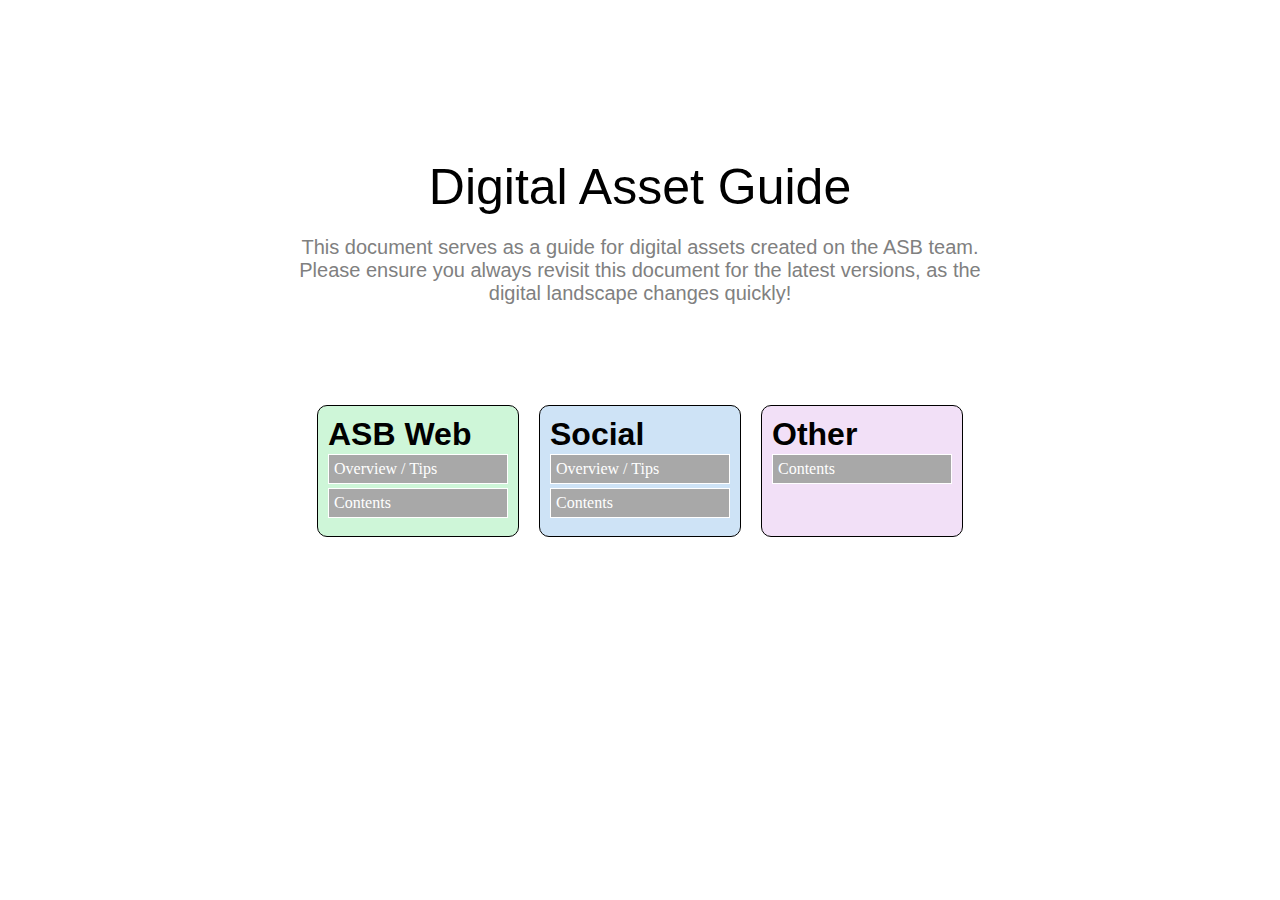
<file: index.html>
<!DOCTYPE HTML>
<html lang="en-US">
<head>
<meta charset="UTF-8">
<title>Html5 Starter File</title>

<link rel="stylesheet" type="text/css" href="style.css" />

</head>
<body> 
<div id="content">
<div id="title">
Digital Asset Guide
</div>
<div id="welcome">
This document serves as a guide for digital assets created on the ASB team. Please ensure you always revisit this document for the latest versions, as the digital landscape changes quickly!
</div>
<div id="control-boxes">
<div id="asb-web"> <h1> ASB Web </h1>
<a href="#"> Overview / Tips </a>
<a href="contents-asbweb.html"> Contents </a>
</div>
<div id="social"> <h1> Social </h1>
<a href="#"> Overview / Tips </a>
<a href="contents-social.html"> Contents </a>
</div>
<div id="other"> <h1> Other </h1>
<a href="#"> Contents </a>
</div>
</div>
<div class=“clear”></div>

</div>
</body>
</html>
</file>
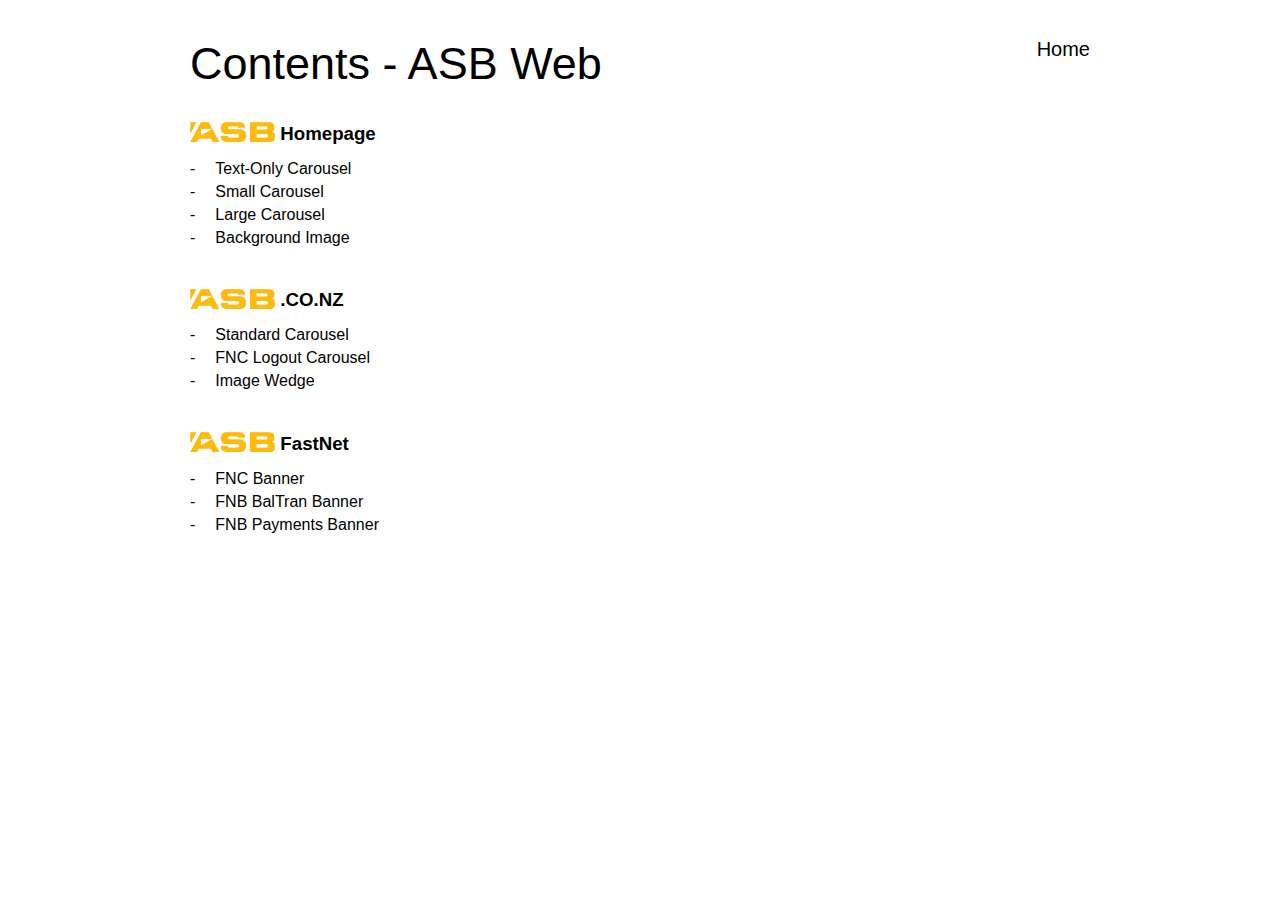
<file: 1-column.html>
<!DOCTYPE HTML>
<html lang="en-US">
<head>
<meta charset="UTF-8">
<title>Html5 Starter File</title>

<link rel="stylesheet" type="text/css" href="style.css" />

</head>
<body> 
<div id="content">
<div id="contents-title">
Contents - ASB Web
</div>
<div id="homebutton"><a href="index.html">Home</a></div> 

<div class="contents-column">
<img src="images/asblogo.jpg" /> 
<h1> Homepage </h1>
<br>
<ul> 
<li> <span class="bullet">-</span><a href="#">Text-Only Carousel</a></li>
<li> <span class="bullet">-</span><a href="#">Small Carousel</a></li>
<li> <span class="bullet">-</span><a href="#">Large Carousel</a></li>
<li> <span class="bullet">-</span><a href="#">Background Image</a></li>
</ul>
<img src="images/asblogo.jpg" /> 
<h1> .CO.NZ </h1>
<br> 
<ul> 
<li> <span class="bullet">-</span><a href="#">Standard Carousel</a></li>
<li> <span class="bullet">-</span><a href="#">FNC Logout Carousel</a></li>
<li> <span class="bullet">-</span><a href="#">Image Wedge</a></li>
</ul>
<img src="images/asblogo.jpg" /> 
<h1> FastNet </h1>
<br> 
<ul> 
<li> <span class="bullet">-</span><a href="#">FNC Banner</a></li>
<li> <span class="bullet">-</span><a href="#">FNB BalTran Banner</a></li>
<li> <span class="bullet">-</span><a href="#">FNB Payments Banner</a></li>
</ul>
</div>
</div>
<div class=“clear”></div>

</div>
</body>
</html>
</file>
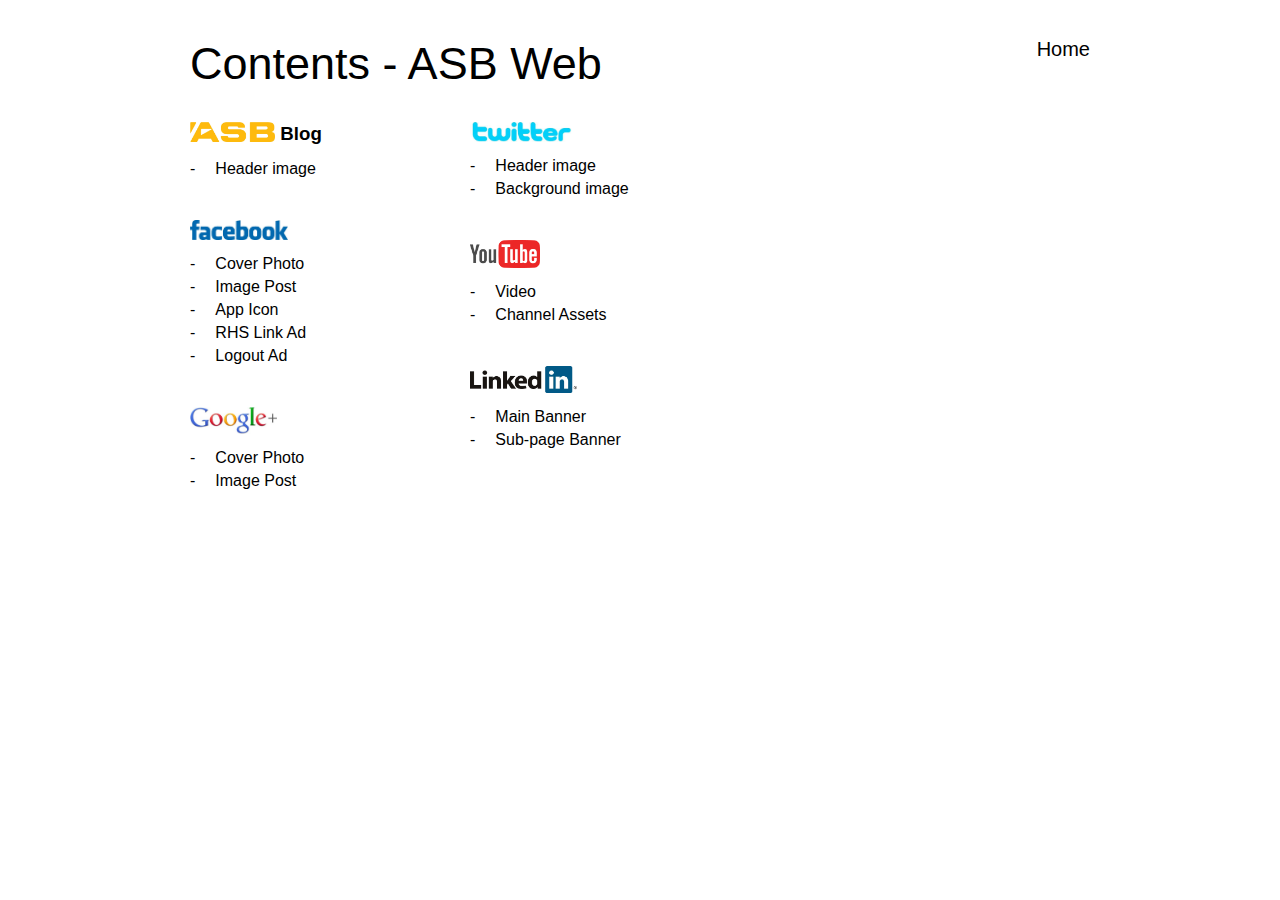
<file: 2-column.html>
<!DOCTYPE html>

<html lang="en-US">
<head>
    <meta charset="UTF-8">

    <title>Html5 Starter File</title>
    <link href="style.css" rel="stylesheet" type="text/css">
</head>

<body>
    <div id="content">
        <div id="contents-title">
            Contents - ASB Web
        </div>
		<div id="homebutton"><a href="index.html">Home</a></div>

        <div class="contents-column">
            <img src="images/asblogo.jpg">

            <h1>Blog</h1><br class="clear">

            <ul>
                <li><span class="bullet">-</span><a href="#">Header
                image</a></li>
            </ul><img src="images/facebooklogo.jpg"><br class="clear">

            <ul>
                <li><span class="bullet">-</span><a href="#">Cover
                Photo</a></li>

                <li><span class="bullet">-</span><a href="#">Image
                Post</a></li>

                <li><span class="bullet">-</span><a href="#">App Icon</a></li>

                <li><span class="bullet">-</span><a href="#">RHS Link
                Ad</a></li>

                <li><span class="bullet">-</span><a href="#">Logout Ad</a></li>
            </ul><img src="images/googlepluslogo.jpg" style=
            "!important;height:27px;"><br class="clear">

            <ul>
                <li><span class="bullet">-</span><a href="#">Cover
                Photo</a></li>

                <li><span class="bullet">-</span><a href="#">Image
                Post</a></li>
            </ul>
        </div>

        <div class="contents-column">
            <img src="images/twitterlogo.jpg">

			<br class="clear">

            <ul>
                <li><span class="bullet">-</span><a href="#">Header
                image</a></li>
				<li><span class="bullet">-</span><a href="#">Background
                image</a></li>
            </ul><img src="images/youtubelogo.png" style="!important;height:28px;"><br class="clear">

            <ul>
                <li><span class="bullet">-</span><a href="#">Video</a></li>

                <li><span class="bullet">-</span><a href="#">Channel Assets</a></li>

            </ul><img src="images/linkedinlogo.jpg" style=
            "!important;height:27px;"><br class="clear">

            <ul>
                <li><span class="bullet">-</span><a href="#">Main Banner</a></li>

                <li><span class="bullet">-</span><a href="#">Sub-page Banner</a></li>
            </ul>
        </div>
    </div>

    <div class="“clear”"></div>
</body>
</html>
</file>
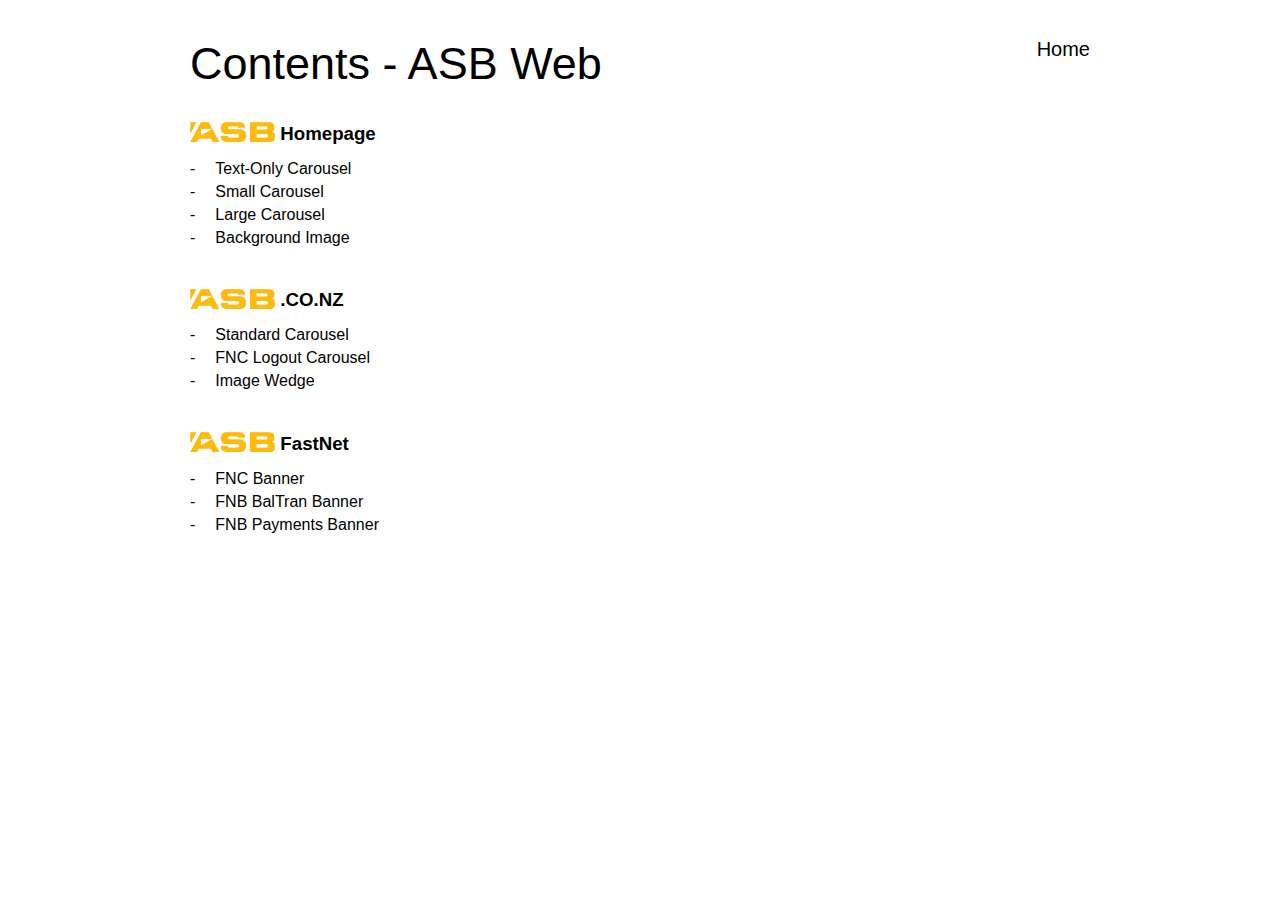
<file: contents-asbweb.html>
<!DOCTYPE HTML>
<html lang="en-US">
<head>
<meta charset="UTF-8">
<title>Html5 Starter File</title>

<link rel="stylesheet" type="text/css" href="style.css" />

</head>
<body> 
<div id="content">
<div id="contents-title">
Contents - ASB Web
</div>
<div id="homebutton"><a href="index.html">Home</a></div> 

<div class="contents-column">
<img src="images/asblogo.jpg" /> 
<h1> Homepage </h1>
<br>
<ul> 
<li> <span class="bullet">-</span><a href="asset.php?id=3">Text-Only Carousel</a></li>
<li> <span class="bullet">-</span><a href="asset.php?id=4">Small Carousel</a></li>
<li> <span class="bullet">-</span><a href="asset.php?id=5">Large Carousel</a></li>
<li> <span class="bullet">-</span><a href="asset.php?id=6">Background Image</a></li>
</ul>
<img src="images/asblogo.jpg" /> 
<h1> .CO.NZ </h1>
<br> 
<ul> 
<li> <span class="bullet">-</span><a href="asset.php?id=7">Standard Carousel</a></li>
<li> <span class="bullet">-</span><a href="asset.php?id=8">FNC Logout Carousel</a></li>
<li> <span class="bullet">-</span><a href="asset.php?id=9">Image Wedge</a></li>
</ul>
<img src="images/asblogo.jpg" /> 
<h1> FastNet </h1>
<br> 
<ul> 
<li> <span class="bullet">-</span><a href="asset.php?id=1">FNC Banner</a></li>
<li> <span class="bullet">-</span><a href="#">FNB BalTran Banner</a></li>
<li> <span class="bullet">-</span><a href="#">FNB Payments Banner</a></li>
</ul>
</div>
</div>
<div class=“clear”></div>

</div>
</body>
</html>
</file>
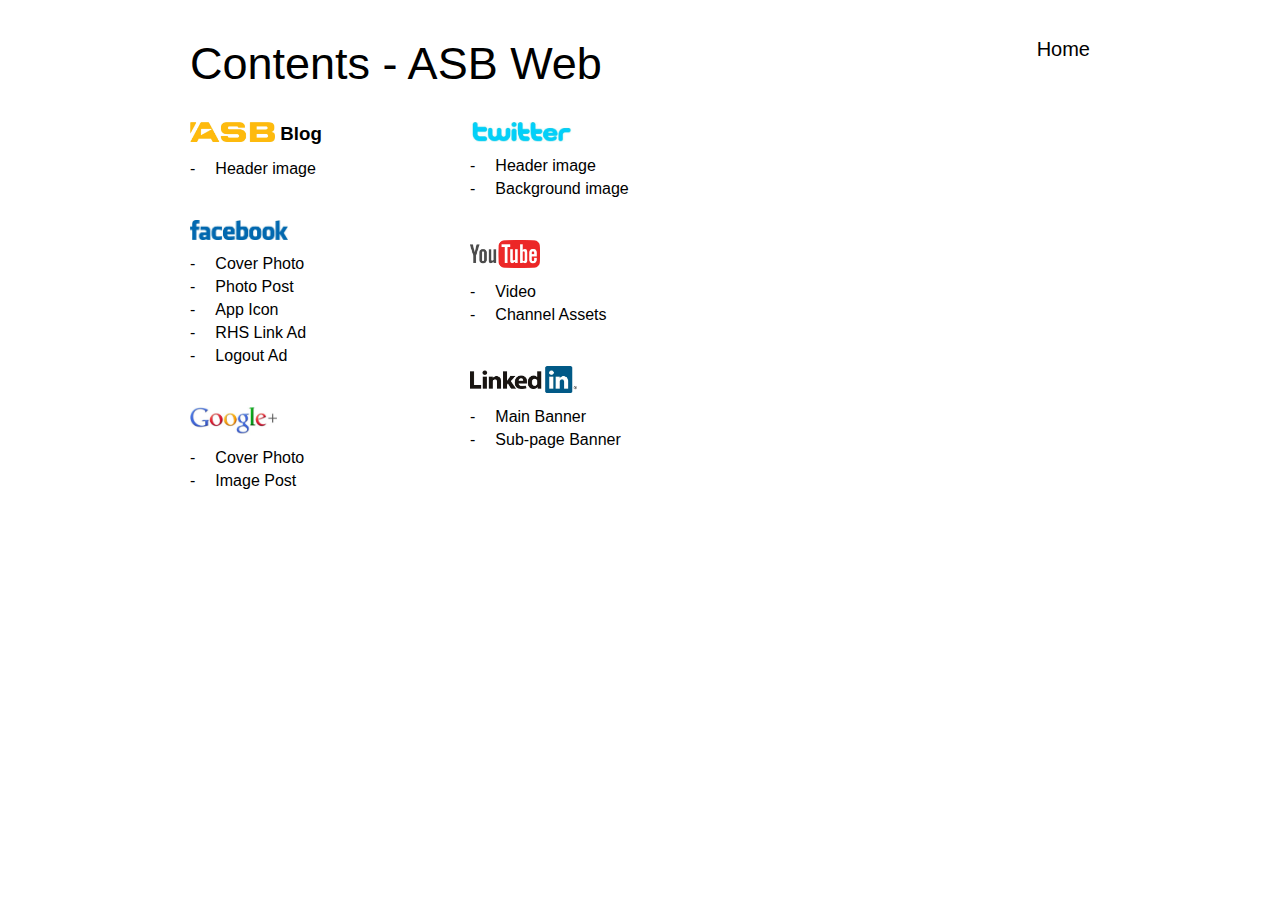
<file: contents-social.html>
<!DOCTYPE html>

<html lang="en-US">
<head>
    <meta charset="UTF-8">

    <title>Html5 Starter File</title>
    <link href="style.css" rel="stylesheet" type="text/css">
</head>

<body>
    <div id="content">
        <div id="contents-title">
            Contents - ASB Web
        </div>
		<div id="homebutton"><a href="index.html">Home</a></div>

        <div class="contents-column">
            <img src="images/asblogo.jpg">

            <h1>Blog</h1><br class="clear">

            <ul>
                <li><span class="bullet">-</span><a href="asset.php?id=10">Header
                image</a></li>
            </ul><img src="images/facebooklogo.jpg"><br class="clear">

            <ul>
                <li><span class="bullet">-</span><a href="asset.php?id=11">Cover
                Photo</a></li>

                <li><span class="bullet">-</span><a href="asset.php?id=2">Photo
                Post</a></li>

                <li><span class="bullet">-</span><a href="asset.php?id=12">App Icon</a></li>

                <li><span class="bullet">-</span><a href="#">RHS Link
                Ad</a></li>

                <li><span class="bullet">-</span><a href="#">Logout Ad</a></li>
            </ul><img src="images/googlepluslogo.jpg" style=
            "!important;height:27px;"><br class="clear">

            <ul>
                <li><span class="bullet">-</span><a href="#">Cover
                Photo</a></li>

                <li><span class="bullet">-</span><a href="#">Image
                Post</a></li>
            </ul>
        </div>

        <div class="contents-column">
            <img src="images/twitterlogo.jpg">

			<br class="clear">

            <ul>
                <li><span class="bullet">-</span><a href="#">Header
                image</a></li>
				<li><span class="bullet">-</span><a href="#">Background
                image</a></li>
            </ul><img src="images/youtubelogo.png" style="!important;height:28px;"><br class="clear">

            <ul>
                <li><span class="bullet">-</span><a href="#">Video</a></li>

                <li><span class="bullet">-</span><a href="#">Channel Assets</a></li>

            </ul><img src="images/linkedinlogo.jpg" style=
            "!important;height:27px;"><br class="clear">

            <ul>
                <li><span class="bullet">-</span><a href="#">Main Banner</a></li>

                <li><span class="bullet">-</span><a href="#">Sub-page Banner</a></li>
            </ul>
        </div>
    </div>

    <div class="“clear”"></div>
</body>
</html>
</file>
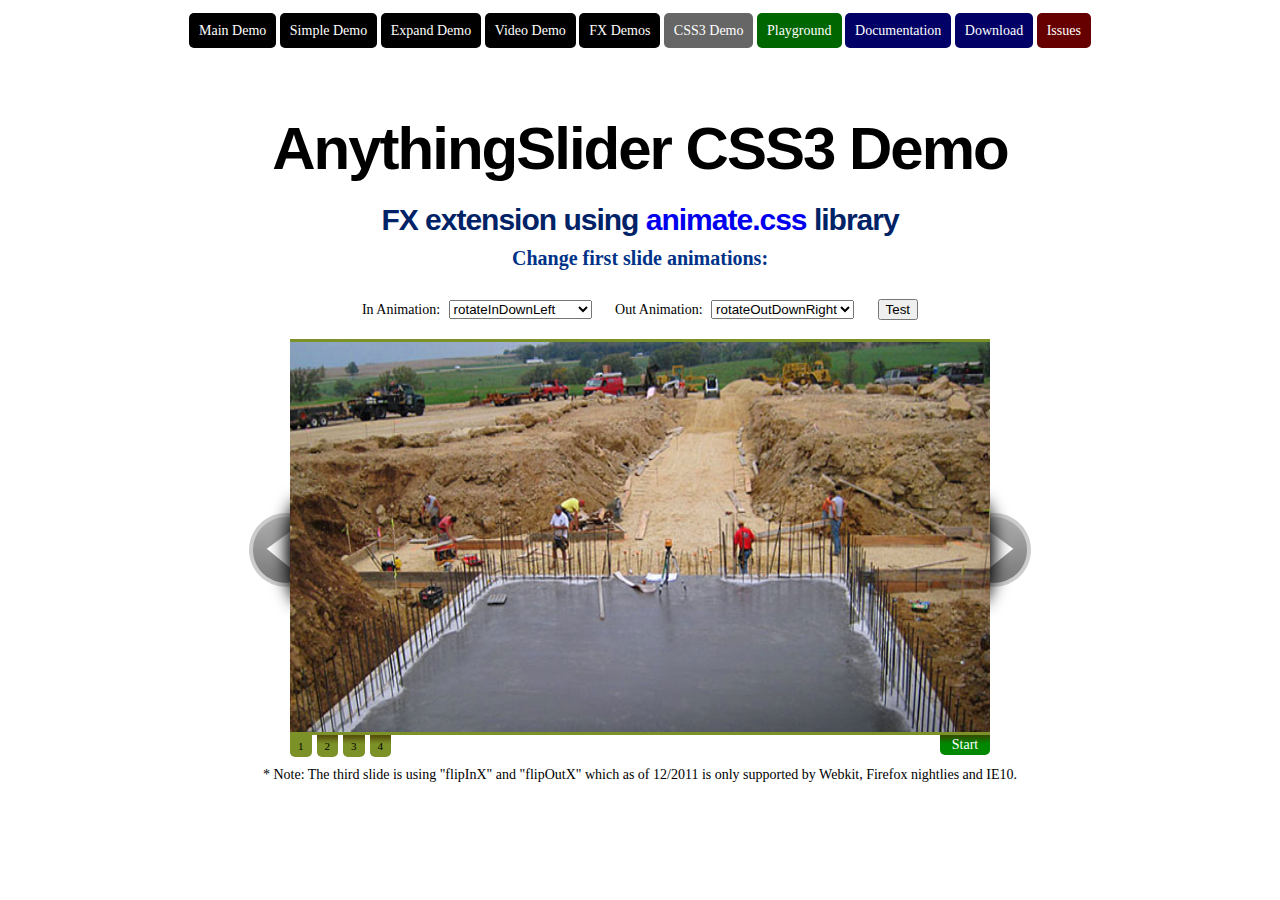
<file: source/AnythingSlider-master/css3.html>
<!DOCTYPE html>
<html>

<head>
	<meta charset="utf-8">

	<title>AnythingSlider CSS3 Demo</title>
	<link rel="shortcut icon" href="demos/images/favicon.ico" type="image/x-icon">
	<link rel="apple-touch-icon" href="demos/images/apple-touch-icon.png">

	<!-- jQuery (required) -->
	<script src="http://ajax.googleapis.com/ajax/libs/jquery/1.8/jquery.min.js"></script>
	<script>window.jQuery || document.write('<script src="js/jquery.min.js"><\/script>')</script>

	<!-- Demo stuff -->
	<link rel="stylesheet" href="demos/css/page.css">
	<script src="demos/js/css3demo.js"></script>

	<!-- Anything Slider -->
	<link rel="stylesheet" href="css/anythingslider.css">
	<script src="js/jquery.anythingslider.js"></script>

	<!-- include the animate.css library -->
	<link rel="stylesheet" href="css/animate.css">
	<!-- AnythingSlider optional extensions, needed for animate.css compatibility -->
	<script src="js/jquery.anythingslider.fx.js"></script>

	<!-- <script src="js/jquery.anythingslider.video.js"></script> -->

	<!-- Define slider dimensions here -->
	<style>
	#slider { width: 700px; height: 390px; }

	/* animate.css animation settings 
	 * If animating elements inside the panel, include the element here ( e.g. #slider li, #slider img {...} )
	 */
	#slider li {
		-webkit-backface-visibility: hidden;
		-moz-backface-visibility: hidden;
		-ms-backface-visibility: hidden;
		backface-visibility: hidden;
		-webkit-animation-duration: 1s;
		-webkit-animation-delay: .2s;
		-webkit-animation-timing-function: ease;
		-webkit-animation-fill-mode: both;
		-moz-animation-duration: 1s;
		-moz-animation-delay: .2s;
		-moz-animation-timing-function: ease;
		-moz-animation-fill-mode: both;
		-ms-animation-duration: 1s;
		-ms-animation-delay: .2s;
		-ms-animation-timing-function: ease;
		-ms-animation-fill-mode: both;
		animation-duration: 1s;
		animation-delay: .2s;
		animation-timing-function: ease;
		animation-fill-mode: both;
	}
	</style>

	<!-- AnythingSlider initialization -->
	<script>
		// DOM Ready
		$(function(){

			$('#slider')
				.anythingSlider({
					animationTime      : 0,  // no jQuery animation - no sliding left/right
					delayBeforeAnimate : 500 // add delay before switching so you can see the css3 animation
				})
				.anythingSliderFx(
					{},    // no fx animation, it's all css baby!
					{
						stopRepeat : false,         // fx option to prevent repeating animation on startup/clicking the same slide (default is false)
						dataAnimate: 'data-animate' // data attribute containing the in and out animation.css class names to use
					}
				);

		});
	</script>

</head>

<body id="css3demo">

	<!-- Links to other demo pages & docs -->
	<div id="nav">
		<a href="index.html">Main Demo</a>
		<a href="simple.html">Simple Demo</a>
		<a href="expand.html">Expand Demo</a>
		<a href="video.html">Video Demo</a>
		<a href="demos.html">FX Demos</a>
		<a class="current" href="css3.html">CSS3 Demo</a>
		<a class="play" href="http://jsfiddle.net/Mottie/ycUB6/">Playground</a>
		<a class="git" href="https://github.com/CSS-Tricks/AnythingSlider/wiki">Documentation</a>
		<a class="git" href="https://github.com/CSS-Tricks/AnythingSlider/zipball/master">Download</a>
		<a class="issue" href="https://github.com/CSS-Tricks/AnythingSlider/issues">Issues</a><br><br>
	</div>
	<!-- End Links -->

	<h1>AnythingSlider CSS3 Demo</h1>

	<h2 class="title">FX extension using <a href="http://daneden.me/animate/">animate.css</a> library</h2>

	<h3 class="ani">Change first slide animations:</h3>
	<p class="ani">
		In Animation: <select class="animations"></select>
		Out Animation: <select class="animations"></select>
		<button>Test</button>
	</p>

	<!-- CSS3 AnythingSlider -->

	<ul id="slider">
		<!-- data-animate="IN animation, OUT animation" can be applied to the panel or ANY element inside the panel -->
		<li data-animate="rotateInDownLeft, rotateOutDownRight"><img src="demos/images/slide-civil-1.jpg" alt=""></li>
		<li data-animate="rotateIn, rotateOut"><img src="demos/images/slide-env-1.jpg" alt=""></li>
		<li data-animate="flipInX, flipOutX"><img src="demos/images/slide-civil-2.jpg" alt=""></li>
		<li data-animate="rotateInUpLeft, rotateOutUpRight"><img src="demos/images/slide-env-2.jpg" alt=""></li>
	</ul>

	<!-- END AnythingSlider -->

	<p class="ani">
		* Note: The third slide is using "flipInX" and "flipOutX" which as of 12/2011 is only supported by Webkit, Firefox nightlies and IE10.
	</p>

</body>

</html>
</file>
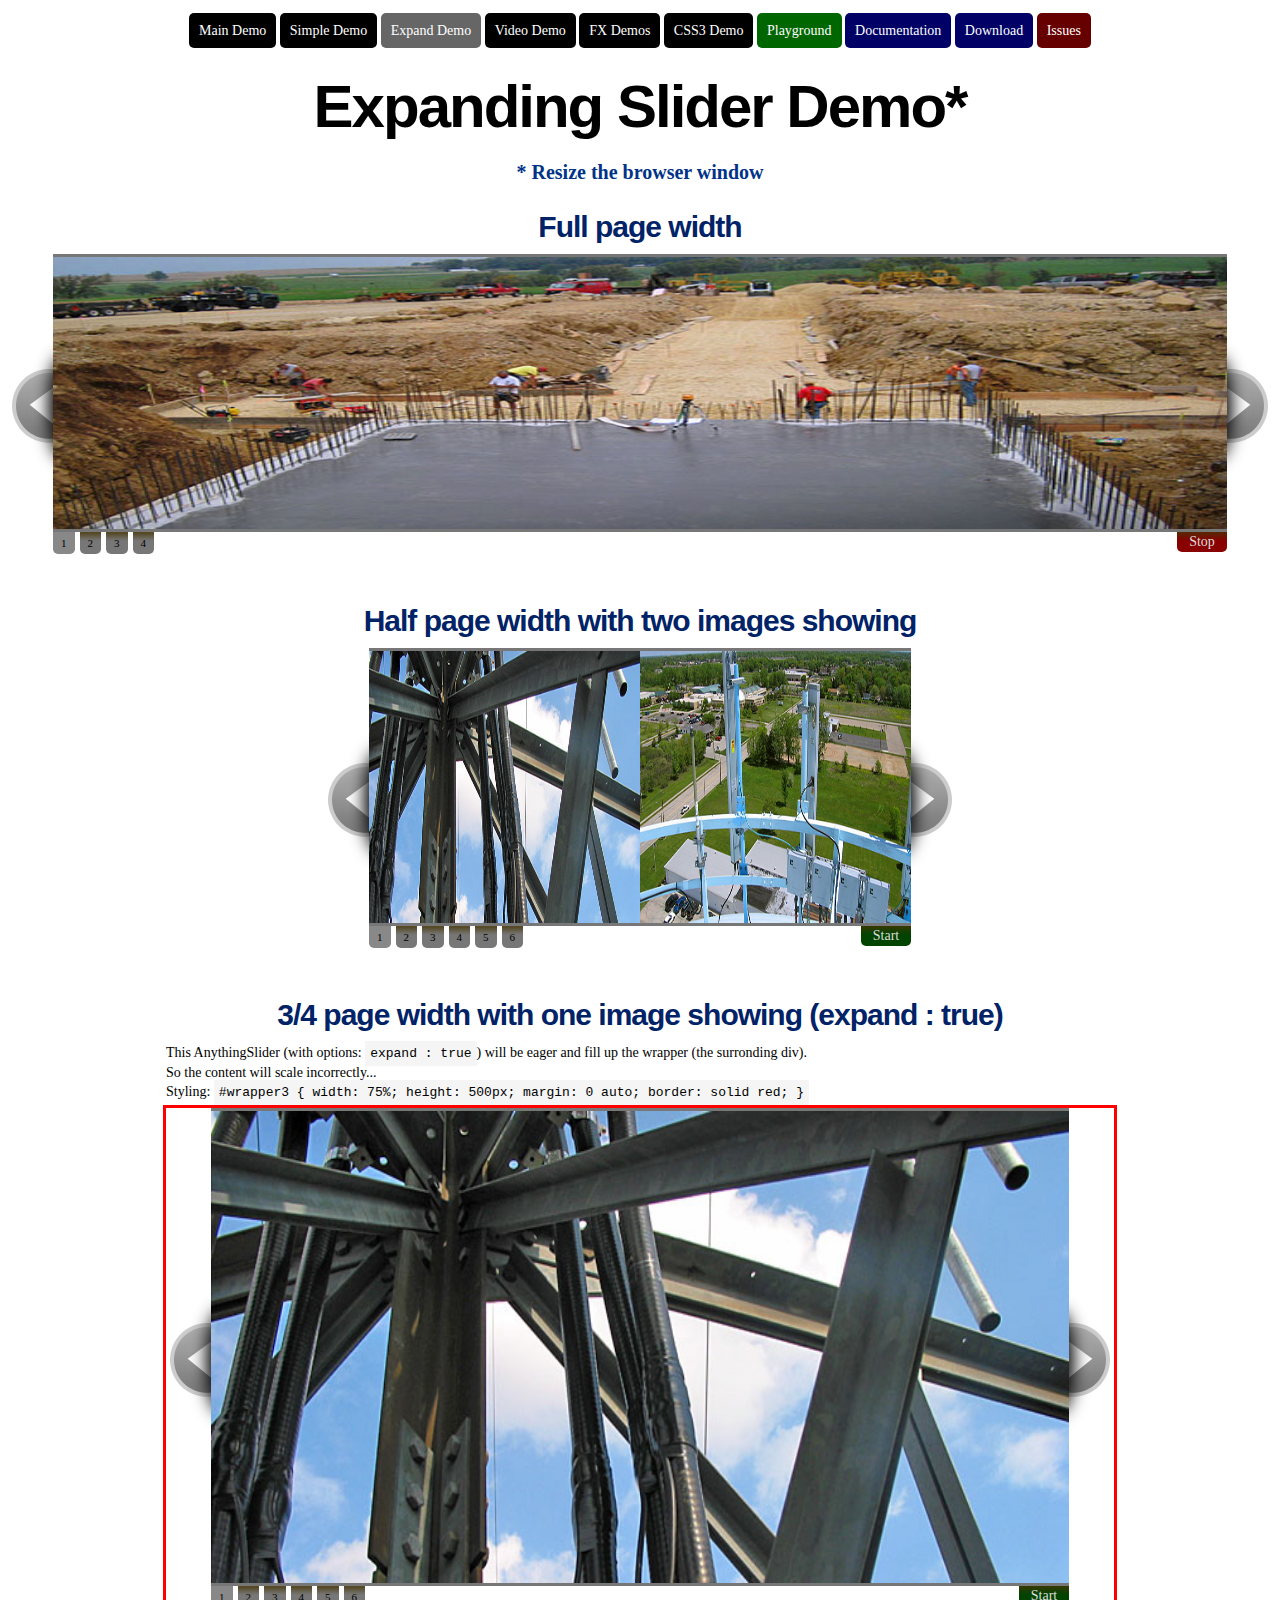
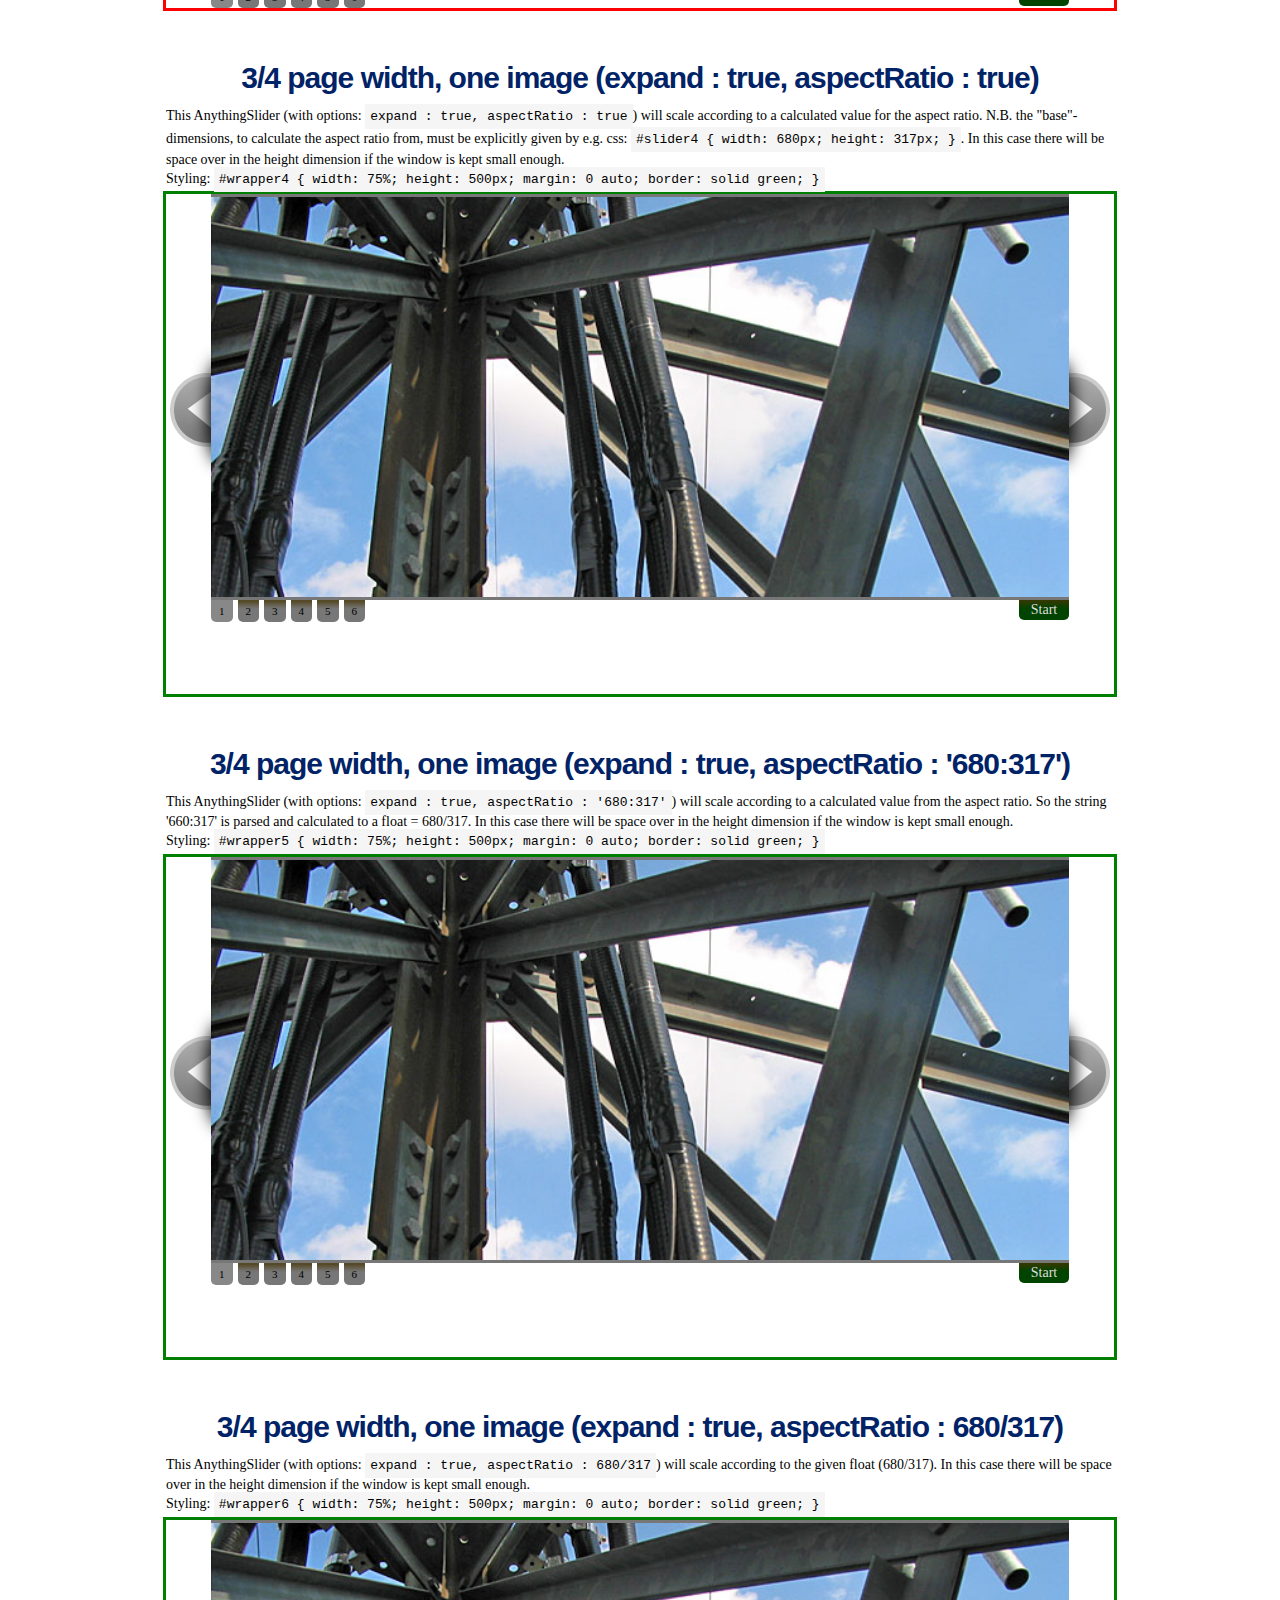
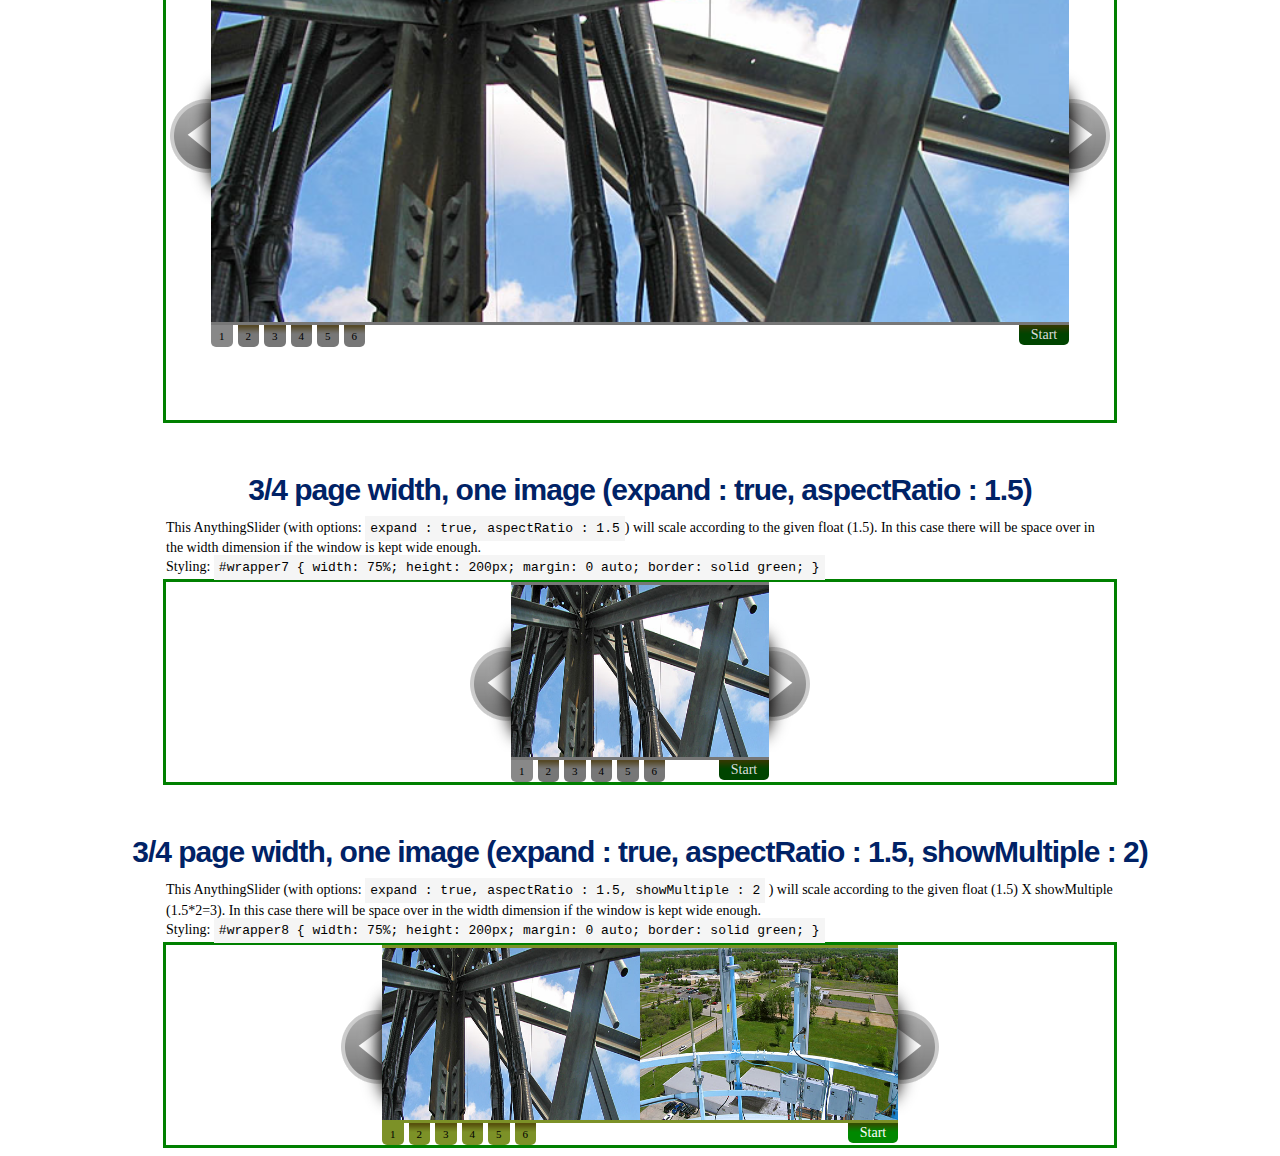
<file: source/AnythingSlider-master/expand.html>
<!DOCTYPE html>
<html>

<head>
	<meta charset="utf-8">

	<title>AnythingSlider Expanding Demo</title>
	<link rel="shortcut icon" href="demos/images/favicon.ico">
	<link rel="apple-touch-icon" href="demos/images/apple-touch-icon.png">

	<!-- jQuery (required) -->
	<script src="http://ajax.googleapis.com/ajax/libs/jquery/1.8/jquery.min.js"></script>
	<script>window.jQuery || document.write('<script src="js/jquery.min.js"><\/script>')</script>

	<!-- Demo stuff -->
	<link rel="stylesheet" href="demos/css/page.css">

	<!-- Anything Slider -->
	<link rel="stylesheet" href="css/anythingslider.css">
	<script src="js/jquery.anythingslider.js"></script>
	<script>
	$(function () {
		$('#slider1').anythingSlider({
//			theme : 'metallic',
			expand       : true,
			autoPlay     : true
		});

		$('#slider2').anythingSlider({
			expand       : true,
			showMultiple : 2,
			changeBy     : 2
		});

		$('#slider3').anythingSlider({
			expand       : true,
			showMultiple : 1,
			changeBy     : 1
		});

		$('#slider4').anythingSlider({
			expand       : true,
			aspectRatio  : true,
			showMultiple : 1,
			changeBy     : 1
		});

		$('#slider5').anythingSlider({
			expand       : true,
			aspectRatio  : '680:317',
			showMultiple : 1,
			changeBy     : 1
		});

		$('#slider6').anythingSlider({
			expand       : true,
			aspectRatio  : 680/317,
			showMultiple : 1,
			changeBy     : 1
		});

		$('#slider7').anythingSlider({
			expand       : true,
			aspectRatio  : 1.5,
			showMultiple : 1,
			changeBy     : 1
		});

		$('#slider8').anythingSlider({
			expand       : true,
			aspectRatio  : 1.5,
			showMultiple : 2,
			changeBy     : 2
		});

	});
	</script>

</head>

<body id="expand">

	<!-- Links to other demo pages & docs -->
	<div id="nav">
		<a href="index.html">Main Demo</a>
		<a href="simple.html">Simple Demo</a>
		<a class="current" href="expand.html">Expand Demo</a>
		<a href="video.html">Video Demo</a>
		<a href="demos.html">FX Demos</a>
		<a href="css3.html">CSS3 Demo</a>
		<a class="play" href="http://jsfiddle.net/Mottie/ycUB6/">Playground</a>
		<a class="git" href="https://github.com/CSS-Tricks/AnythingSlider/wiki">Documentation</a>
		<a class="git" href="https://github.com/CSS-Tricks/AnythingSlider/zipball/master">Download</a>
		<a class="issue" href="https://github.com/CSS-Tricks/AnythingSlider/issues">Issues</a>
	</div>
	<!-- End Links -->

<h1>Expanding Slider Demo*</h1>
<h3>* Resize the browser window</h3>
<br>
<h2>Full page width</h2>

	<!-- Expanding AnythingSlider 100% width -->

<div id="wrapper1">
	<ul id="slider1">
		<li><img src="demos/images/slide-civil-1.jpg" alt=""></li>
		<li><img src="demos/images/slide-env-1.jpg" alt=""></li>
		<li><img src="demos/images/slide-civil-2.jpg" alt=""></li>
		<li><img src="demos/images/slide-env-2.jpg" alt=""></li>
	</ul>
</div>

	<!-- END AnythingSlider -->

<div class="spacer"></div>

<h2>Half page width with two images showing</h2>
	<!-- Expanding AnythingSlider 50% width -->

<div id="wrapper2">
	<ul id="slider2">
		<li><img src="demos/images/slide-tele-1.jpg" alt=""></li>
		<li><img src="demos/images/slide-tele-2.jpg" alt=""></li>
		<li><img src="demos/images/slide-env-1.jpg" alt=""></li>
		<li><img src="demos/images/slide-env-2.jpg" alt=""></li>
		<li><img src="demos/images/slide-civil-1.jpg" alt=""></li>
		<li><img src="demos/images/slide-civil-2.jpg" alt=""></li>
	</ul>
</div>

	<!-- END AnythingSlider -->

<!-- aspectRatio demos -->
<div class="spacer"></div>

<h2>3/4 page width with one image showing (expand : true)</h2>
	<!-- Expanding AnythingSlider 75% width -->
	<p>
		This AnythingSlider (with options: <code>expand : true</code>)
		will be eager and fill up the wrapper (the surronding div).
	</p>
	<p>
		So the content will scale incorrectly...
	</p>
	<p>
		Styling:
		<code>
			#wrapper3              { width: 75%; height: 500px; margin: 0 auto; border: solid red;    }
		</code>
		</p>

<div id="wrapper3">
	<ul id="slider3">
		<li><img src="demos/images/slide-tele-1.jpg" alt=""></li>
		<li><img src="demos/images/slide-tele-2.jpg" alt=""></li>
		<li><img src="demos/images/slide-env-1.jpg" alt=""></li>
		<li><img src="demos/images/slide-env-2.jpg" alt=""></li>
		<li><img src="demos/images/slide-civil-1.jpg" alt=""></li>
		<li><img src="demos/images/slide-civil-2.jpg" alt=""></li>
	</ul>
</div>

	<!-- END AnythingSlider -->


<div class="spacer"></div>

<h2>3/4 page width, one image (expand : true, aspectRatio  : true)</h2>
	<!-- Expanding AnythingSlider 75% width -->

	<p>
		This AnythingSlider
		(with options: <code>expand : true, aspectRatio : true</code>)
		will scale according to a calculated value for the aspect ratio.
			
		N.B. the "base"-dimensions, to calculate the aspect ratio from,
		must be explicitly given by
		e.g. css: <code>#slider4 { width: 680px; height: 317px; }</code>.
		
		In this case there will be space over in the height
		dimension if the window is kept small enough.
	</p>
	<p>
		Styling:
		<code>
			#wrapper4              { width: 75%; height: 500px; margin: 0 auto; border: solid green;  }
		</code>
	</p>

<div id="wrapper4">
	<ul id="slider4">
		<li><img src="demos/images/slide-tele-1.jpg" alt=""></li>
		<li><img src="demos/images/slide-tele-2.jpg" alt=""></li>
		<li><img src="demos/images/slide-env-1.jpg" alt=""></li>
		<li><img src="demos/images/slide-env-2.jpg" alt=""></li>
		<li><img src="demos/images/slide-civil-1.jpg" alt=""></li>
		<li><img src="demos/images/slide-civil-2.jpg" alt=""></li>
	</ul>
</div>

	<!-- END AnythingSlider -->


<div class="spacer"></div>

<h2>3/4 page width, one image (expand : true, aspectRatio : '680:317')</h2>
	<!-- Expanding AnythingSlider 75% width -->

	<p>
		This AnythingSlider
		(with options: <code>expand : true, aspectRatio : '680:317'</code>)
		will scale according to a calculated value from the aspect ratio.
		So the string '660:317' is parsed and calculated to a float =
		680/317.
		
		In this case there will be space over in the height
		dimension if the window is kept small enough.
	</p>
	<p>
		Styling:
		<code>
			#wrapper5	      { width: 75%; height: 500px; margin: 0 auto; border: solid green;  }
		</code>
	</p>

<div id="wrapper5">
	<ul id="slider5">
		<li><img src="demos/images/slide-tele-1.jpg" alt=""></li>
		<li><img src="demos/images/slide-tele-2.jpg" alt=""></li>
		<li><img src="demos/images/slide-env-1.jpg" alt=""></li>
		<li><img src="demos/images/slide-env-2.jpg" alt=""></li>
		<li><img src="demos/images/slide-civil-1.jpg" alt=""></li>
		<li><img src="demos/images/slide-civil-2.jpg" alt=""></li>
	</ul>
</div>

	<!-- END AnythingSlider -->


<div class="spacer"></div>

<h2>3/4 page width, one image (expand : true, aspectRatio : 680/317)</h2>
	<!-- Expanding AnythingSlider 75% width -->

	<p>
		This AnythingSlider
		(with options: <code>expand : true, aspectRatio : 680/317</code>)
		will scale according to the given float (680/317).
		
		In this case there will be space over in the height
		dimension if the window is kept small enough.
	</p>
	<p>
		Styling:
		<code>
			#wrapper6              { width: 75%; height: 500px; margin: 0 auto; border: solid green;  }
		</code>
	</p>

<div id="wrapper6">
	<ul id="slider6">
		<li><img src="demos/images/slide-tele-1.jpg" alt=""></li>
		<li><img src="demos/images/slide-tele-2.jpg" alt=""></li>
		<li><img src="demos/images/slide-env-1.jpg" alt=""></li>
		<li><img src="demos/images/slide-env-2.jpg" alt=""></li>
		<li><img src="demos/images/slide-civil-1.jpg" alt=""></li>
		<li><img src="demos/images/slide-civil-2.jpg" alt=""></li>
	</ul>
</div>

	<!-- END AnythingSlider -->


<div class="spacer"></div>

<h2>3/4 page width, one image (expand : true, aspectRatio : 1.5)</h2>
	<!-- Expanding AnythingSlider 75% width -->

	<p>
		This AnythingSlider
		(with options: <code>expand : true, aspectRatio : 1.5</code>)
		will scale according to the given float (1.5).
		
		In this case there will be space over in the width
		dimension if the window is kept wide enough.
	</p>
	<p>
		Styling:
		<code>
			#wrapper7              { width: 75%; height: 200px; margin: 0 auto; border: solid green;  }
		</code>
	</p>

<div id="wrapper7">
	<ul id="slider7">
		<li><img src="demos/images/slide-tele-1.jpg" alt=""></li>
		<li><img src="demos/images/slide-tele-2.jpg" alt=""></li>
		<li><img src="demos/images/slide-env-1.jpg" alt=""></li>
		<li><img src="demos/images/slide-env-2.jpg" alt=""></li>
		<li><img src="demos/images/slide-civil-1.jpg" alt=""></li>
		<li><img src="demos/images/slide-civil-2.jpg" alt=""></li>
	</ul>
</div>

	<!-- END AnythingSlider -->


<div class="spacer"></div>

<h2>3/4 page width, one image (expand : true, aspectRatio : 1.5, showMultiple : 2)</h2>
	<!-- Expanding AnythingSlider 75% width -->

	<p>
		This AnythingSlider
		(with options:
		<code>expand : true, aspectRatio : 1.5, showMultiple : 2</code>
		)
		will scale according to the given float (1.5) X showMultiple
		(1.5*2=3).
		
		In this case there will be space over in the width
		dimension if the window is kept wide enough.
	</p>
	<p>
		Styling:
		<code>
			#wrapper8              { width: 75%; height: 200px; margin: 0 auto; border: solid green;  }
		</code>
	</p>

<div id="wrapper8">
	<ul id="slider8">
		<li><img src="demos/images/slide-tele-1.jpg" alt=""></li>
		<li><img src="demos/images/slide-tele-2.jpg" alt=""></li>
		<li><img src="demos/images/slide-env-1.jpg" alt=""></li>
		<li><img src="demos/images/slide-env-2.jpg" alt=""></li>
		<li><img src="demos/images/slide-civil-1.jpg" alt=""></li>
		<li><img src="demos/images/slide-civil-2.jpg" alt=""></li>
	</ul>
</div>

	<!-- END AnythingSlider -->

	
</body>

</html>
</file>
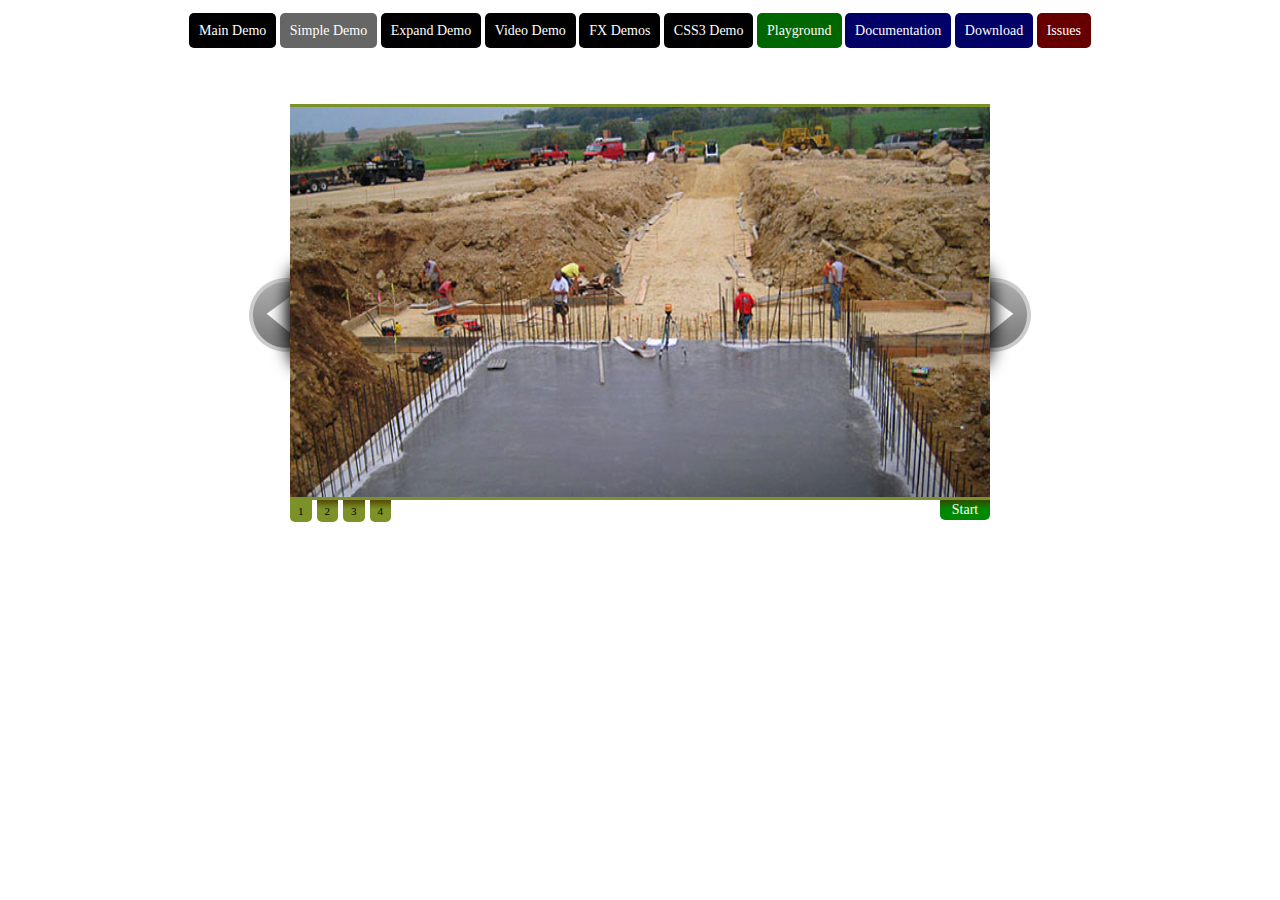
<file: source/AnythingSlider-master/simple.html>
<!DOCTYPE html>
<html>

<head>
	<meta charset="utf-8">

	<title>AnythingSlider Simple Demo</title>
	<link rel="shortcut icon" href="demos/images/favicon.ico" type="image/x-icon">
	<link rel="apple-touch-icon" href="demos/images/apple-touch-icon.png">

	<!-- jQuery (required) -->
	<script src="http://ajax.googleapis.com/ajax/libs/jquery/1.8/jquery.min.js"></script>
	<script>window.jQuery || document.write('<script src="js/jquery.min.js"><\/script>')</script>

	<!-- Demo stuff -->
	<link rel="stylesheet" href="demos/css/page.css">

	<!-- Anything Slider -->
	<link rel="stylesheet" href="css/anythingslider.css">
	<script src="js/jquery.anythingslider.js"></script>

	<!-- AnythingSlider optional extensions -->
	<!-- <script src="js/jquery.anythingslider.fx.js"></script> -->
	<!-- <script src="js/jquery.anythingslider.video.js"></script> -->

	<!-- Define slider dimensions here -->
	<style>
	#slider { width: 700px; height: 390px; }
	</style>

	<!-- AnythingSlider initialization -->
	<script>
		// DOM Ready
		$(function(){
			$('#slider').anythingSlider();
		});
	</script>

</head>

<body id="simple">

	<!-- Links to other demo pages & docs -->
	<div id="nav">
		<a href="index.html">Main Demo</a>
		<a class="current" href="simple.html">Simple Demo</a>
		<a href="expand.html">Expand Demo</a>
		<a href="video.html">Video Demo</a>
		<a href="demos.html">FX Demos</a>
		<a href="css3.html">CSS3 Demo</a>
		<a class="play" href="http://jsfiddle.net/Mottie/ycUB6/">Playground</a>
		<a class="git" href="https://github.com/CSS-Tricks/AnythingSlider/wiki">Documentation</a>
		<a class="git" href="https://github.com/CSS-Tricks/AnythingSlider/zipball/master">Download</a>
		<a class="issue" href="https://github.com/CSS-Tricks/AnythingSlider/issues">Issues</a><br><br>
	</div>
	<!-- End Links -->

	<!-- Simple AnythingSlider -->

	<ul id="slider">

		<li><img src="demos/images/slide-civil-1.jpg" alt=""></li>

		<li><img src="demos/images/slide-env-1.jpg" alt=""></li>

		<li><img src="demos/images/slide-civil-2.jpg" alt=""></li>

		<li><img src="demos/images/slide-env-2.jpg" alt=""></li>

	</ul>

	<!-- END AnythingSlider -->

</body>

</html>
</file>
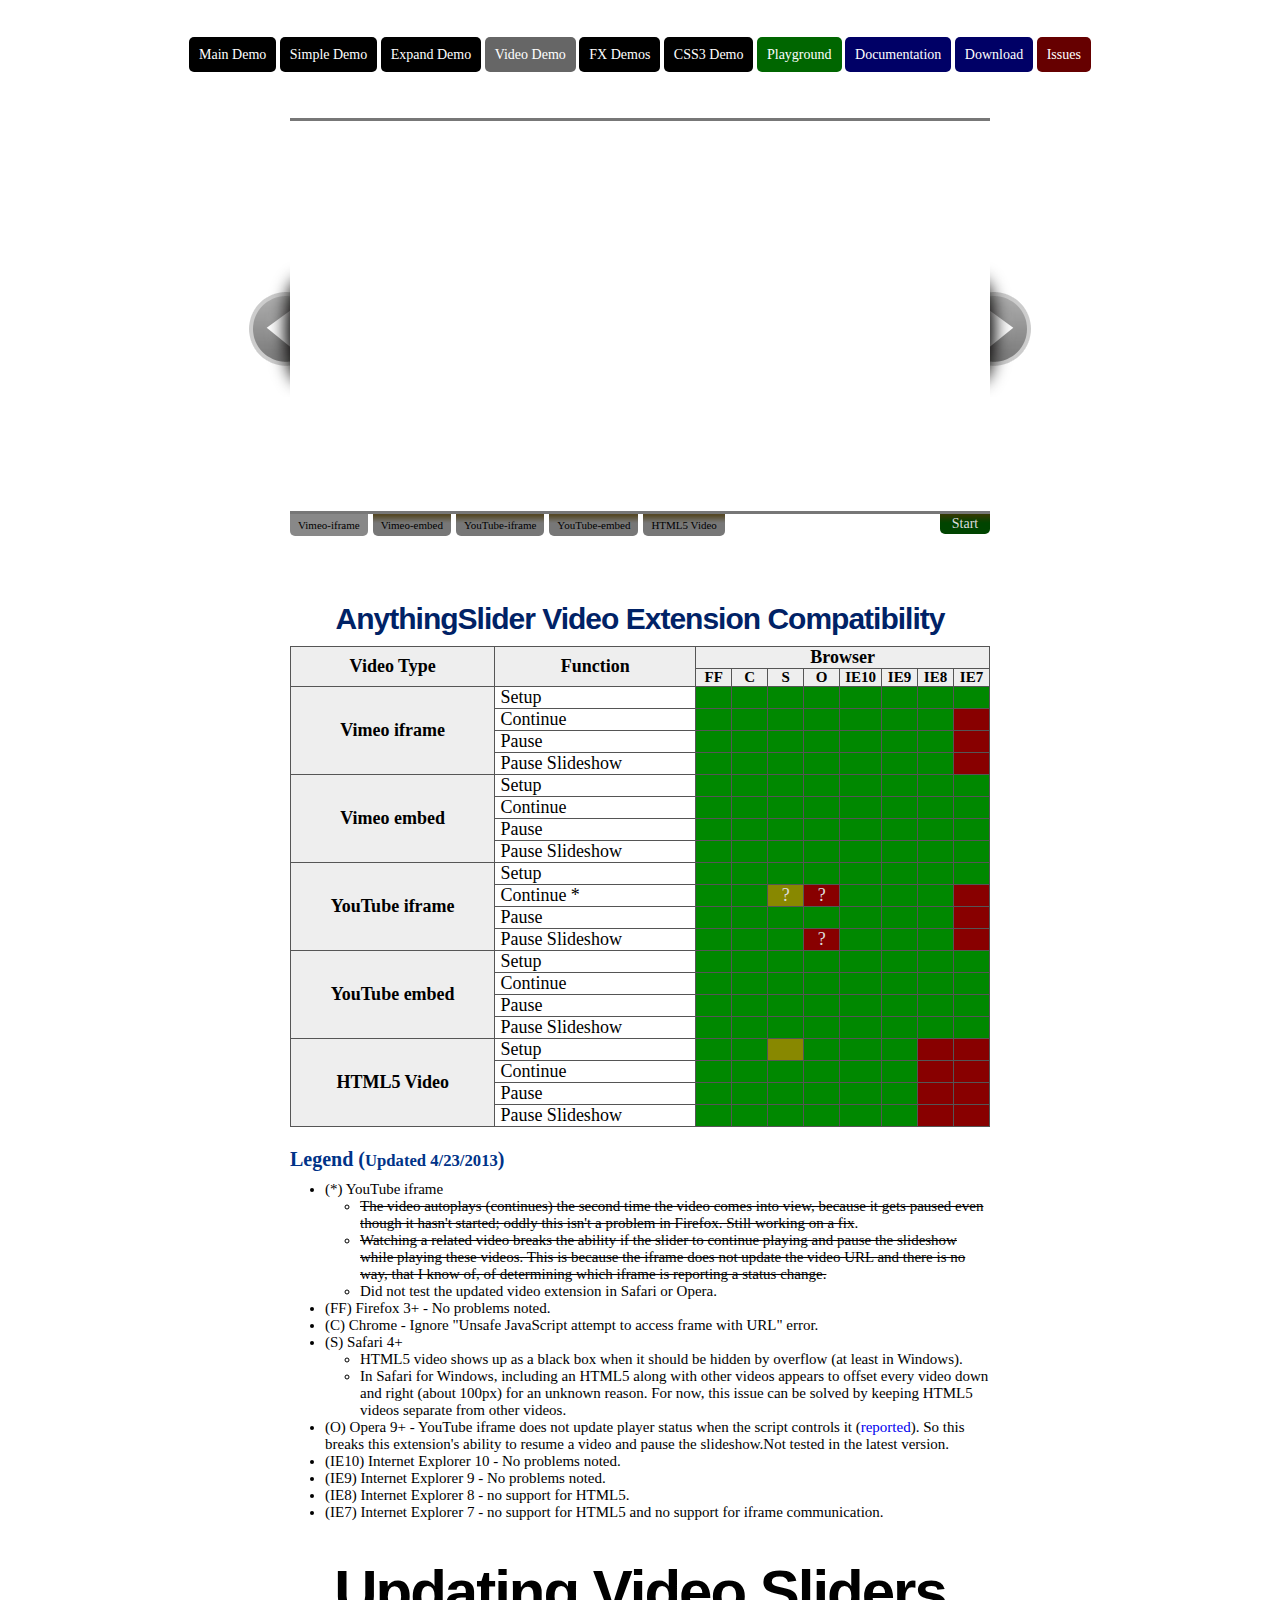
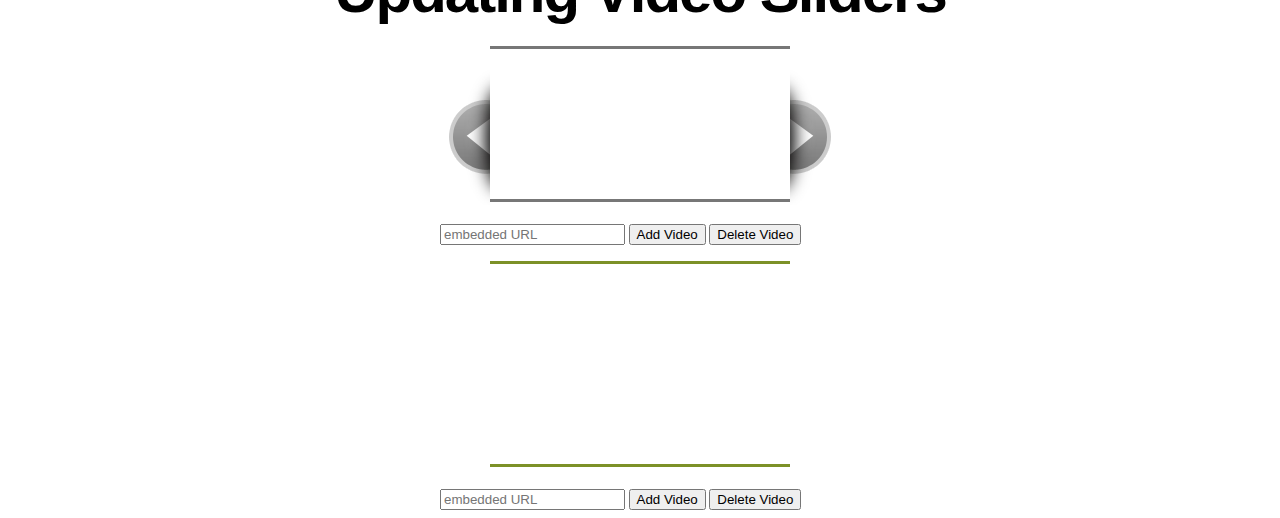
<file: source/AnythingSlider-master/video.html>
<!DOCTYPE html>
<html>

<head>
	<meta charset="utf-8">

	<title>AnythingSlider Video Demo</title>
	<link rel="shortcut icon" href="demos/images/favicon.ico" type="image/x-icon">
	<link rel="apple-touch-icon" href="demos/images/apple-touch-icon.png">

	<!-- jQuery (required) -->
	<script src="http://ajax.googleapis.com/ajax/libs/jquery/1.8/jquery.min.js"></script>
	<script>window.jQuery || document.write('<script src="js/jquery.min.js"><\/script>')</script>

	<!-- Demo stuff -->
	<link rel="stylesheet" href="demos/css/page.css">

	<!-- Anything Slider optional plugins, but needed so the embeded video controls will work in IE -->
	<!-- http://ajax.googleapis.com/ajax/libs/swfobject/2.2/swfobject.js -->
	<script src="js/swfobject.js"></script>

	<!-- Anything Slider -->
	<link rel="stylesheet" href="css/anythingslider.css">
	<script src="js/jquery.anythingslider.js"></script>

	<!-- AnythingSlider video extension; optional, but needed to control video pause/play -->
	<script src="js/jquery.anythingslider.video.js"></script>

	<script>
		// DOM Ready
		$(function(){
			$('#slider')
				.anythingSlider({
					resizeContents      : true,
					addWmodeToObject    : 'opaque',
					navigationFormatter : function(index, panel){ // Format navigation labels with text
						return ['Vimeo-iframe', 'Vimeo-embed', 'YouTube-iframe', 'YouTube-embed', 'HTML5 Video'][index - 1];
					}
				})
				// Initialize video extension
				// see https://developers.google.com/youtube/player_parameters?hl=en#Parameters for a list of parameters
				.anythingSliderVideo({
					// video id prefix; suffix from $.fn.anythingSliderVideo.videoIndex
					videoId : 'asvideo',
					// auto load YouTube api script
					youtubeAutoLoad : true,
					// see: https://developers.google.com/youtube/player_parameters#Parameters
					youtubeParams: {
						modestbranding : 1,
						iv_load_policy : 3,
						fs : 1
					}
				});
				
				//Update demo
			$("#slider1, #slider2").anythingSlider({
			    expand: false,
			    resizeContents: false,
			    mode: "fade",
			    autoPlay: false,
			    delay: 5000,
			    infiniteSlides: false,
			    buildArrows         : true,     // If true, builds the forwards and backwards buttons 
			    buildNavigation     : false,    // If true, builds a list of anchor links to link to each panel 
			    buildStartStop      : false,    // If true, builds the start/stop button 
			    resumeDelay         : 2500,     // Resume slideshow after user interaction, only if autoplayLocked is true (in milliseconds). 
			    animationTime       : 800,      // How long the slideshow transition takes (in milliseconds) 
			})	//AnythingSlider 
			.anythingSliderVideo({
			    // video id prefix; suffix from $.fn.anythingSliderVideo.videoIndex
			    videoId         : 'asvideo',
			    // this option replaces the `addWmodeToObject` option in the main plugin
			    wmode           : "opaque",
			    // auto load YouTube api script
			    youtubeAutoLoad : true,
			    // YouTube iframe parameters, for a full list see:
			    // https://developers.google.com/youtube/player_parameters#Parameters
			    youtubeParams   : {
			        modestbranding : 1,
			        autohide : 1,
			        color: 'white',
			        fs: 0,
			        controls: 1,
			        showinfo: 0,
			        rel: 0,
			        wmode: 'opaque' // this is set by the wmode option above, so no need to include it here
			    }
			});
			//add Video
			$(document).on('click', '#sliderOneAdd', function(){
			    var html = '<div class="videoContainer"><iframe height="100%" width="100%" src="'+ $('#sliderOneInput').val() +'" frameborder="0"></iframe></div>';
			    //append
			    $(html).appendTo('#slider1');
			    //update
			    $('#slider1').anythingSlider().anythingSliderVideo();
			    //alert
			    alert('Video added successfully!');
			});

			//add Video
			$(document).on('click', '#sliderTwoAdd', function(){
			    var html = '<div class="videoContainer"><iframe height="100%" width="100%" src="'+ $('#sliderTwoInput').val() +'" frameborder="0"></iframe></div>';
			    //append
			    $(html).appendTo('#slider2');
			    //update
			    $('#slider2').anythingSlider().anythingSliderVideo();
			    //alert
			    alert('Video added successfully!');
			});

			//delete Video
			$(document).on('click', '#sliderOneRemove', function(){
			    var api = $('#slider1').data('AnythingSlider');
			    if(api){
			        var page = api.$currentPage;
			        page.remove();
			        //update
			        $('#slider1').anythingSlider().anythingSliderVideo();
			        //alert
			        alert('Video removed!');
			    }
			});

			//delete Video
			$(document).on('click', '#sliderTwoRemove', function(){
			    var api = $('#slider2').data('AnythingSlider');
			    if(api){
			        var page = api.$currentPage;
			        page.remove();
			        //update
			        $('#slider2').anythingSlider().anythingSliderVideo();
			        //alert
			        alert('Video removed');
			    }
			});
		});
	</script>

</head>

<body>

	<br>
	<div id="nav">
		<a href="index.html">Main Demo</a>
		<a href="simple.html">Simple Demo</a>
		<a href="expand.html">Expand Demo</a>
		<a class="current" href="video.html">Video Demo</a>
		<a href="demos.html">FX Demos</a>
		<a href="css3.html">CSS3 Demo</a>
		<a class="play" href="http://jsfiddle.net/Mottie/ycUB6/">Playground</a>
		<a class="git" href="https://github.com/CSS-Tricks/AnythingSlider/wiki">Documentation</a>
		<a class="git" href="https://github.com/CSS-Tricks/AnythingSlider/zipball/master">Download</a>
		<a class="issue" href="https://github.com/CSS-Tricks/AnythingSlider/issues">Issues</a>
	</div>
	<br><br>

	<!-- START AnythingSlider -->
	<ul id="slider">

		<!-- Vimeo: iframe -->
		<li class="panel1"><iframe src="http://player.vimeo.com/video/18011143?title=0&amp;byline=0&amp;portrait=0" width="400" height="225" frameborder="0"></iframe></li>

		<!-- Vimeo: Embeded -->
		<li class="panel2"><object width="940" height="529"><param name="allowfullscreen" value="true" /><param name="allowscriptaccess" value="always" /><param name="movie" value="http://vimeo.com/moogaloop.swf?clip_id=12280336&amp;server=vimeo.com&amp;show_title=0&amp;show_byline=0&amp;show_portrait=0&amp;color=00adef&amp;fullscreen=1&amp;autoplay=0&amp;loop=0" /><embed src="http://vimeo.com/moogaloop.swf?clip_id=12280336&amp;server=vimeo.com&amp;show_title=0&amp;show_byline=0&amp;show_portrait=0&amp;color=00adef&amp;fullscreen=1&amp;autoplay=0&amp;loop=0" type="application/x-shockwave-flash" allowfullscreen="true" allowscriptaccess="always" width="940" height="529"></embed></object></li>

		<!-- YouTube: iframe -->
		<li class="panel3"><iframe title="YouTube video player" width="480" height="385" src="http://www.youtube.com/embed/1gOyrAVZHi4" frameborder="0" allowfullscreen></iframe></li>

		<!-- YouTube: Embedded -->
		<li class="panel4"><object width="480" height="385"><param name="movie" value="http://www.youtube.com/v/zSgiXGELjbc&amp;hl=en_US&amp;fs=1"></param><param name="allowFullScreen" value="true"></param><param name="allowscriptaccess" value="always"></param><embed src="http://www.youtube.com/v/zSgiXGELjbc&amp;hl=en_US&amp;fs=1" type="application/x-shockwave-flash" allowscriptaccess="always" allowfullscreen="true" width="480" height="385"></embed></object></li>

		<!-- HTML5 Video -->
		<li class="panel5">
			<video width="320" height="240" controls="controls">
				<source src="demos/video/movie.ogg" type="video/ogg">
				<source src="demos/video/movie.mp4" type="video/mp4">
				<source src="demos/video/movie.webm" type="video/webm">
				Your browser does not support the video tag. But you could include an iframe/embeded video here.
			</video>
		</li>

	</ul> <!-- END AnythingSlider -->

	<br>

	<!-- Video compatibility table -->
	<div class="video-info">
		<h2>AnythingSlider Video Extension Compatibility</h2>
		<table border="1" class="data">
			<thead>
				<tr>
					<th rowspan="2">Video Type</th>
					<th rowspan="2">Function</th>
					<th colspan="8">Browser</th>
				</tr>
				<tr>
					<th class="header">FF</th>
					<th class="header">C</th>
					<th class="header">S</th>
					<th class="header">O</th>
					<th class="header">IE10</th>
					<th class="header">IE9</th>
					<th class="header">IE8</th>
					<th class="header">IE7</th>
				</tr>
			</thead>
			<tbody>

				<tr>
					<th rowspan="4">Vimeo iframe</th>
					<td>Setup</td>
					<td class="good"></td> <!-- Firefox -->
					<td class="good"></td> <!-- Chrome -->
					<td class="good"></td> <!-- Safari -->
					<td class="good"></td> <!-- Opera -->
					<td class="good"></td> <!-- IE10 -->
					<td class="good"></td> <!-- IE9 -->
					<td class="good"></td> <!-- IE8 -->
					<td class="good"></td> <!-- IE7 -->
				</tr>
				<tr>
					<td>Continue</td>
					<td class="good"></td> <!-- Firefox -->
					<td class="good"></td> <!-- Chrome -->
					<td class="good"></td> <!-- Safari -->
					<td class="good"></td> <!-- Opera -->
					<td class="good"></td> <!-- IE10 -->
					<td class="good"></td> <!-- IE9 -->
					<td class="good"></td> <!-- IE8 -->
					<td class="bad"></td>  <!-- IE7 -->
				</tr>
				<tr><td>Pause</td>
					<td class="good"></td> <!-- Firefox -->
					<td class="good"></td> <!-- Chrome -->
					<td class="good"></td> <!-- Safari -->
					<td class="good"></td> <!-- Opera -->
					<td class="good"></td> <!-- IE10 -->
					<td class="good"></td> <!-- IE9 -->
					<td class="good"></td> <!-- IE8 -->
					<td class="bad"></td>  <!-- IE7 -->
				</tr>
				<tr>
					<td>Pause Slideshow</td>
					<td class="good"></td> <!-- Firefox -->
					<td class="good"></td> <!-- Chrome -->
					<td class="good"></td> <!-- Safari -->
					<td class="good"></td> <!-- Opera -->
					<td class="good"></td> <!-- IE10 -->
					<td class="good"></td> <!-- IE9 -->
					<td class="good"></td> <!-- IE8 -->
					<td class="bad"></td> <!-- IE7 -->
				</tr>

				<tr>
					<th rowspan="4">Vimeo embed</th>
					<td>Setup</td>
					<td class="good"></td> <!-- Firefox -->
					<td class="good"></td> <!-- Chrome -->
					<td class="good"></td> <!-- Safari -->
					<td class="good"></td> <!-- Opera -->
					<td class="good"></td> <!-- IE10 -->
					<td class="good"></td> <!-- IE9 -->
					<td class="good"></td> <!-- IE8 -->
					<td class="good"></td> <!-- IE7 -->
				</tr>
				<tr>
					<td>Continue</td>
					<td class="good"></td> <!-- Firefox -->
					<td class="good"></td> <!-- Chrome -->
					<td class="good"></td> <!-- Safari -->
					<td class="good"></td> <!-- Opera -->
					<td class="good"></td> <!-- IE10 -->
					<td class="good"></td> <!-- IE9 -->
					<td class="good"></td> <!-- IE8 -->
					<td class="good"></td>  <!-- IE7 -->
				</tr>
				<tr><td>Pause</td>
					<td class="good"></td> <!-- Firefox -->
					<td class="good"></td> <!-- Chrome -->
					<td class="good"></td> <!-- Safari -->
					<td class="good"></td> <!-- Opera -->
					<td class="good"></td> <!-- IE10 -->
					<td class="good"></td> <!-- IE9 -->
					<td class="good"></td> <!-- IE8 -->
					<td class="good"></td>  <!-- IE7 -->
				</tr>
				<tr>
					<td>Pause Slideshow</td>
					<td class="good"></td> <!-- Firefox -->
					<td class="good"></td> <!-- Chrome -->
					<td class="good"></td> <!-- Safari -->
					<td class="good"></td> <!-- Opera -->
					<td class="good"></td> <!-- IE10 -->
					<td class="good"></td> <!-- IE9 -->
					<td class="good"></td> <!-- IE8 -->
					<td class="good"></td> <!-- IE7 -->
				</tr>

				<tr>
					<th rowspan="4">YouTube iframe</th>
					<td>Setup</td>
					<td class="good"></td> <!-- Firefox -->
					<td class="good"></td> <!-- Chrome -->
					<td class="good"></td> <!-- Safari -->
					<td class="good"></td> <!-- Opera -->
					<td class="good"></td> <!-- IE10 -->
					<td class="good"></td> <!-- IE9 -->
					<td class="good"></td> <!-- IE8 -->
					<td class="good"></td> <!-- IE7 -->
				</tr>
				<tr>
					<td>Continue *</td>
					<td class="good"></td> <!-- Firefox -->
					<td class="good"></td> <!-- Chrome -->
					<td class="prob">?</td> <!-- Safari -->
					<td class="bad">?</td> <!-- Opera -->
					<td class="good"></td> <!-- IE10 -->
					<td class="good"></td> <!-- IE9 -->
					<td class="good"></td> <!-- IE8 -->
					<td class="bad"></td>  <!-- IE7 -->
				</tr>
				<tr><td>Pause</td>
					<td class="good"></td> <!-- Firefox -->
					<td class="good"></td> <!-- Chrome -->
					<td class="good"></td> <!-- Safari -->
					<td class="good"></td> <!-- Opera -->
					<td class="good"></td> <!-- IE10 -->
					<td class="good"></td> <!-- IE9 -->
					<td class="good"></td> <!-- IE8 -->
					<td class="bad"></td>  <!-- IE7 -->
				</tr>
				<tr>
					<td>Pause Slideshow</td>
					<td class="good"></td> <!-- Firefox -->
					<td class="good"></td> <!-- Chrome -->
					<td class="good"></td> <!-- Safari -->
					<td class="bad">?</td> <!-- Opera -->
					<td class="good"></td> <!-- IE10 -->
					<td class="good"></td> <!-- IE9 -->
					<td class="good"></td> <!-- IE8 -->
					<td class="bad"></td> <!-- IE7 -->
				</tr>

				<tr>
					<th rowspan="4">YouTube embed</th>
					<td>Setup</td>
					<td class="good"></td> <!-- Firefox -->
					<td class="good"></td> <!-- Chrome -->
					<td class="good"></td> <!-- Safari -->
					<td class="good"></td> <!-- Opera -->
					<td class="good"></td> <!-- IE10 -->
					<td class="good"></td> <!-- IE9 -->
					<td class="good"></td> <!-- IE8 -->
					<td class="good"></td> <!-- IE7 -->
				</tr>
				<tr>
					<td>Continue</td>
					<td class="good"></td> <!-- Firefox -->
					<td class="good"></td> <!-- Chrome -->
					<td class="good"></td> <!-- Safari -->
					<td class="good"></td> <!-- Opera -->
					<td class="good"></td> <!-- IE10 -->
					<td class="good"></td> <!-- IE9 -->
					<td class="good"></td> <!-- IE8 -->
					<td class="good"></td>  <!-- IE7 -->
				</tr>
				<tr><td>Pause</td>
					<td class="good"></td> <!-- Firefox -->
					<td class="good"></td> <!-- Chrome -->
					<td class="good"></td> <!-- Safari -->
					<td class="good"></td> <!-- Opera -->
					<td class="good"></td> <!-- IE10 -->
					<td class="good"></td> <!-- IE9 -->
					<td class="good"></td> <!-- IE8 -->
					<td class="good"></td>  <!-- IE7 -->
				</tr>
				<tr>
					<td>Pause Slideshow</td>
					<td class="good"></td> <!-- Firefox -->
					<td class="good"></td> <!-- Chrome -->
					<td class="good"></td> <!-- Safari -->
					<td class="good"></td> <!-- Opera -->
					<td class="good"></td> <!-- IE10 -->
					<td class="good"></td> <!-- IE9 -->
					<td class="good"></td> <!-- IE8 -->
					<td class="good"></td> <!-- IE7 -->
				</tr>

				<tr>
					<th rowspan="4">HTML5 Video</th>
					<td>Setup</td>
					<td class="good"></td> <!-- Firefox -->
					<td class="good"></td> <!-- Chrome -->
					<td class="prob"></td> <!-- Safari -->
					<td class="good"></td> <!-- Opera -->
					<td class="good"></td> <!-- IE10 -->
					<td class="good"></td> <!-- IE9 -->
					<td class="bad"></td> <!-- IE8 -->
					<td class="bad"></td> <!-- IE7 -->
				</tr>
				<tr>
					<td>Continue</td>
					<td class="good"></td> <!-- Firefox -->
					<td class="good"></td> <!-- Chrome -->
					<td class="good"></td> <!-- Safari -->
					<td class="good"></td> <!-- Opera -->
					<td class="good"></td> <!-- IE10 -->
					<td class="good"></td> <!-- IE9 -->
					<td class="bad"></td> <!-- IE8 -->
					<td class="bad"></td>  <!-- IE7 -->
				</tr>
				<tr><td>Pause</td>
					<td class="good"></td> <!-- Firefox -->
					<td class="good"></td> <!-- Chrome -->
					<td class="good"></td> <!-- Safari -->
					<td class="good"></td> <!-- Opera -->
					<td class="good"></td> <!-- IE10 -->
					<td class="good"></td> <!-- IE9 -->
					<td class="bad"></td> <!-- IE8 -->
					<td class="bad"></td>  <!-- IE7 -->
				</tr>
				<tr>
					<td>Pause Slideshow</td>
					<td class="good"></td> <!-- Firefox -->
					<td class="good"></td> <!-- Chrome -->
					<td class="good"></td> <!-- Safari -->
					<td class="good"></td> <!-- Opera -->
					<td class="good"></td> <!-- IE10 -->
					<td class="good"></td> <!-- IE9 -->
					<td class="bad"></td> <!-- IE8 -->
					<td class="bad"></td> <!-- IE7 -->
				</tr>

			</tbody>
		</table>
		<br>
		<h3>Legend (<small>Updated 4/23/2013</small>)</h3>
		<ul>
			<li>(*) YouTube iframe 
				<ul>
					<li><del>The video autoplays (continues) the second time the video comes into view, because it gets paused even though it hasn't started; oddly this isn't a problem in Firefox. Still working on a fix</del>.</li>
					<li><del>Watching a related video breaks the ability if the slider to continue playing and pause the slideshow while playing these videos. This is because the iframe does not update the video URL and there is no way, that I know of, of determining which iframe is reporting a status change.</del></li>
					<li>Did not test the updated video extension in Safari or Opera.</li>
				</ul>
			</li>
			<li>(FF) Firefox 3+ - No problems noted.</li>
			<li>(C) Chrome - Ignore "Unsafe JavaScript attempt to access frame with URL" error.</li>
			<li>(S) Safari 4+
				<ul>
					<li>HTML5 video shows up as a black box when it should be hidden by overflow (at least in Windows).</li>
					<li>In Safari for Windows, including an HTML5 along with other videos appears to offset every video down and right (about 100px) for an unknown reason. For now, this issue can be solved by keeping HTML5 videos separate from other videos.</li>
				</ul>
			</li>
			<li>(O) Opera 9+ - YouTube iframe does not update player status when the script controls it (<a href="https://groups.google.com/forum/#!msg/youtube-api-gdata/eaPsecXHVmc/NXNDQhMZcwsJ">reported</a>). So this breaks this extension's ability to resume a video and pause the slideshow.Not tested in the latest version.</li>
			<li>(IE10) Internet Explorer 10 - No problems noted.</li>
			<li>(IE9) Internet Explorer 9 - No problems noted.</li>
			<li>(IE8) Internet Explorer 8 - no support for HTML5.</li>
			<li>(IE7) Internet Explorer 7 - no support for HTML5 and no support for iframe communication.</li>
		</ul>

	</div>

	<br>
	
	<div id="updatingVideoDemo">
		<h1>Updating Video Sliders</h1>
		<div id="slider1">
		    <div class="videoContainer">
		        <iframe height="100%" width="100%" src="//www.youtube.com/embed/9hGoTnTCyRo" frameborder="0"></iframe>
		    </div>
		    <div class="videoContainer">
		        <iframe height="100%" width="100%" src="//www.youtube.com/embed/gB0sJA6SK5I" frameborder="0"></iframe>
		    </div>
		    <div class="videoContainer">
		        <iframe height="100%" width="100%" src="//www.youtube.com/embed/dLA76V-e2TM" frameborder="0"></iframe>
		    </div>
		</div>
		<div class="updatingVideoDemoInputs">
			<input name="videoUrlOne" id="sliderOneInput" type="text" placeholder="embedded URL" />
			<input type = "button" id="sliderOneAdd" value="Add Video"/>
			<input type = "button" id="sliderOneRemove" value="Delete Video"/>
		</div>
		<br/>
		<div id="slider2">
		    <div class="videoContainer">
		        <iframe height="100%" width="100%" src="//www.youtube.com/embed/TTMNqh_eGcU" frameborder="0"></iframe>
		    </div>
		</div>
		<div class="updatingVideoDemoInputs">
			<input name="videoUrlTwo" id="sliderTwoInput" type="text" placeholder="embedded URL" />
			<input type = "button" id="sliderTwoAdd" value="Add Video"/>
			<input type = "button" id="sliderTwoRemove" value="Delete Video"/>
		</div>
	</div>

</body>

</html>
</file>
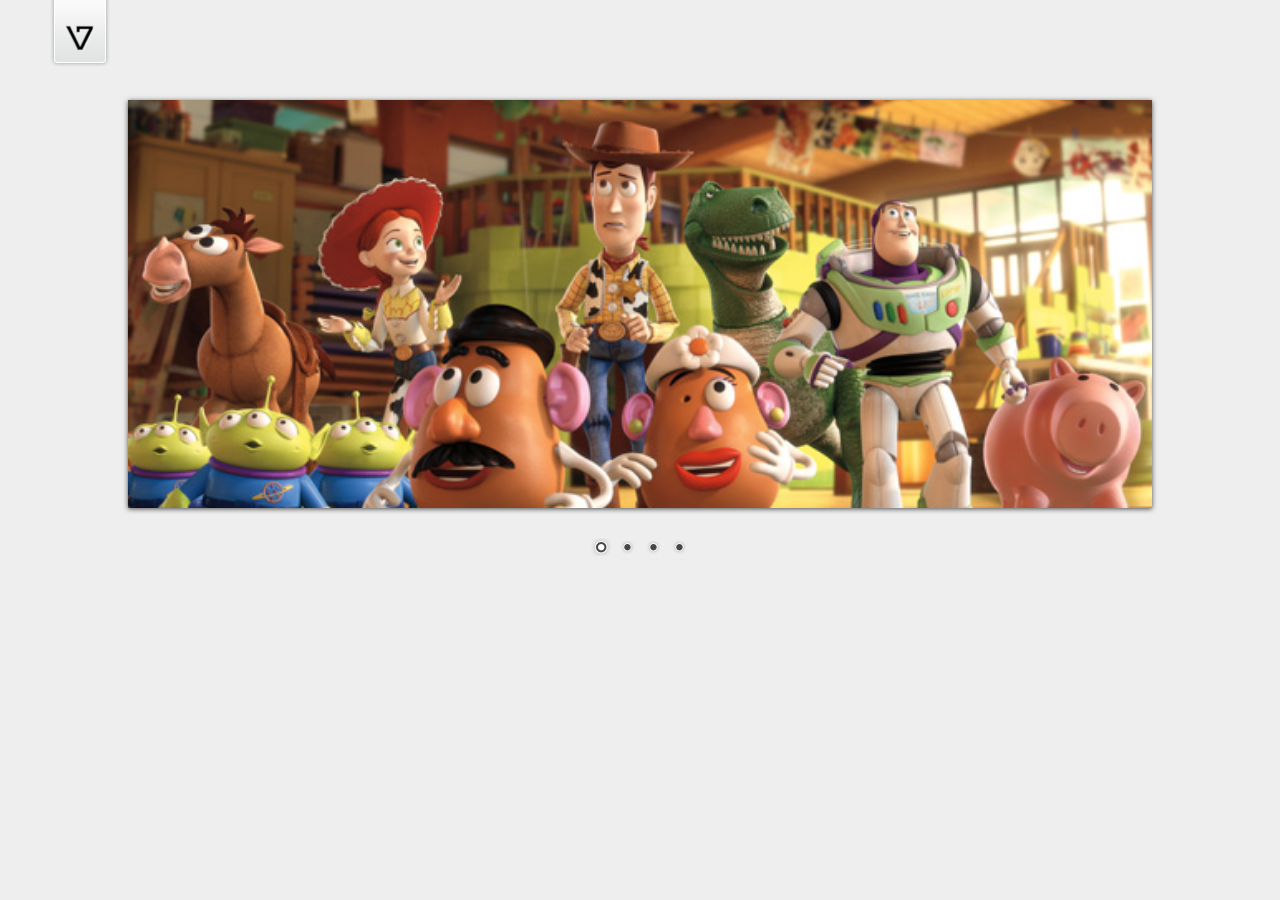
<file: source/nivo-slider/demo/demo.html>
<!DOCTYPE HTML PUBLIC "-//W3C//DTD HTML 4.01//EN" "http://www.w3.org/TR/html4/strict.dtd">
<meta http-equiv="Content-Type" content="text/html; charset=utf-8">
<html lang="en">
<head>
    <title>Nivo Slider Demo</title>
    <link rel="stylesheet" href="../themes/default/default.css" type="text/css" media="screen" />
    <link rel="stylesheet" href="../themes/light/light.css" type="text/css" media="screen" />
    <link rel="stylesheet" href="../themes/dark/dark.css" type="text/css" media="screen" />
    <link rel="stylesheet" href="../themes/bar/bar.css" type="text/css" media="screen" />
    <link rel="stylesheet" href="../nivo-slider.css" type="text/css" media="screen" />
    <link rel="stylesheet" href="style.css" type="text/css" media="screen" />
</head>
<body>
    <div id="wrapper">
        <a href="http://dev7studios.com" id="dev7link" title="Go to dev7studios">dev7studios</a>

        <div class="slider-wrapper theme-default">
            <div id="slider" class="nivoSlider">
                <img src="images/toystory.jpg" data-thumb="images/toystory.jpg" alt="" />
                <a href="http://dev7studios.com"><img src="images/up.jpg" data-thumb="images/up.jpg" alt="" title="This is an example of a caption" /></a>
                <img src="images/walle.jpg" data-thumb="images/walle.jpg" alt="" data-transition="slideInLeft" />
                <img src="images/nemo.jpg" data-thumb="images/nemo.jpg" alt="" title="#htmlcaption" />
            </div>
            <div id="htmlcaption" class="nivo-html-caption">
                <strong>This</strong> is an example of a <em>HTML</em> caption with <a href="#">a link</a>. 
            </div>
        </div>

    </div>
    <script type="text/javascript" src="scripts/jquery-1.9.0.min.js"></script>
    <script type="text/javascript" src="../jquery.nivo.slider.js"></script>
    <script type="text/javascript">
    $(window).load(function() {
        $('#slider').nivoSlider();
    });
    </script>
</body>
</html>
</file>
<file: style.css>
/* This is a comment */
.clear {clear: both;}

/* Global*/
#content{
width: 960px;
height: 580px;
margin: auto;
position: relative;
}
#homebutton{
	margin-right: 20px;
	margin-top:20px;
	color: black;
	font-family: Verdana, sans-serif;
	font-size: 20px;
	float: right;
	position: absolute;top:10px;right:10px;
  }
a:link {
text-decoration:none;
color: black;
}
a:visited {
text-decoration:none;
color: black;
}

.bullet{
padding-right: 20px;
text-decoration: none;
}
/*End of Global*/


#title{
  width: 70%;
  margin: auto;
  padding-top: 150px;
  border: none;
  background: #ffffff;
  text-align:center;
  color: black;
  font-family: Verdana, sans-serif;
  font-size: 50px;
}

#welcome{
width: 75%;
margin: auto;
padding-top: 20px;
text-align: center;
color: gray;
font-family: Verdana, sans-serif;
font-size: 20px;
text-align: center;
}
#control-boxes{
width: 646px;
padding-top: 100px;
margin-left: auto;
margin-right: auto;

}
#control-boxes div{
  float: left;
  margin-left: 20px;
  border-style: solid;
  border-width: 1px;
  border-radius: 10px;
  width: 200px;
  height: 130px;
}
#control-boxes div:first-child {
margin-left: 0;
}

#control-boxes div h1{
font-family: Calibri, sans-serif;
margin-top: 10px;
margin-left: 10px;
margin-bottom: 1px;
}

#control-boxes div a {
display: block;
margin-left: 10px;
margin-right: 10px;
margin-bottom: 4px;
padding-left: 5px;
padding-top: 5px;
padding-right: 5px;
padding-bottom: 5px;
border-style: solid;
border-width: 1px;
color: white;
background-color: #A8A8A8;
}

#asb-web  {
background-color: #CEF6D8;
}
#social {
background-color: #CEE3F6;
}
#other {
background-color: #F2E0F7;
}


/* 2 Column */

#contents-title{
  width: 100%;
  margin: auto;
  padding-top: 30px;
  padding-left: 30px;
  border: none;
  background: #ffffff;
  text-align: left;
  color: black;
  font-family: Verdana, sans-serif;
  font-size: 45px;
}

.contents-column{
  margin-left: 30px;
  margin-top: 20px;
  border-style: none;
  border-width: 1px;
  width: 250px;
  height: 445px;
  background-color: none;
  float: left;
}
.contents-column img{
float: left;
height:20px;
margin-top: 12px;
}
.contents-column h1{
font-size: 14pt;
font-weight: bold;
display: inline-block;
font-family: Verdana, sans-serif;
padding-top: 0px;
padding-left: 5px;
margin-bottom: 0px;
padding-bottom: 0px;
}
.contents-column a:visited{
color: black;
}
.contents-column ul{
font-size: 12pt;
font-weight: normal
display: inline-block;
font-family: Verdana, sans-serif;
margin-top: 10px;
margin-bottom: 30px;
padding-top: 0px;
padding-left: 0px;
float: inline;
list-style-type: none;
color: black;
}
.contents-column ul li{
padding-top: 5px;
}


/*Asset Page*/
#asset-title{
  width: 100%;
  margin: auto;
  padding-top: 30px;
  padding-left: 30px;
  border: none;
  background: #ffffff;
  text-align: left;
  color: black;
  font-family: Verdana, sans-serif;
  font-size: 39px;
}
#asset-title img{
height: 31px;
}
.specs-column{
display: inline-block;
  margin-left: 30px;
  margin-top: 30px;
  margin-right: 20px;
  border-style: none;
  border-width: 1px;
  width: 450px;
  height: 435px;
  float: right;
  font-family: Arial, sans-serif;
}
.specs-column h1{
color: black;
text-align: left;
font-size: 25px;
margin-top: 0px;
padding-top: 0px;
padding-bottom: 0px;
margin-bottom:5px;
}
.specs-column h2{
color: black;
text-align: left;
font-size: 20px;
margin-top: 25px;
padding-top: 0px;
padding-bottom: 0px;
margin-bottom:5px;
}
.specs-column ul{
font-size: 12pt;
font-weight: normal;
display: inline-block;
font-family: Verdana, sans-serif;
margin-top: 0px;
margin-bottom: 0px;
padding-top: 0px;
padding-left: 0px;
float: inline;
list-style-type: none;
color: black;
}
.specs-column ul li{
padding-top: 5px;
}
.image-hero{
  display: table;
  margin-left: 30px;
  margin-top: 30px;
  margin-right: 0px;
  border-style: none;
  border-width: 1px;
  width: 430px;
  height: 395px;
  float: left;
  font-family: Arial, sans-serif;
  text-align: center;
}
#slider-wrap {
  display: table-cell;
  vertical-align: middle;
}
.image-hero img{
margin-right: auto;
margin-left: auto;
max-height: 100%;
max-width: 100%;
}

.image-thumbs-left{
display: inline;
  margin-left: 30px;
  margin-top: 10px;
  margin-right: 0px;
  border-style: none;
  border-width: 1px;
  width: 40px;
  height: 20px;
  float: left;
  font-family: Arial, sans-serif;
  text-align: center;
  vertical-align: middle;
}
.image-thumbs-left img{
  margin: auto;
  }
.image-thumbs-middle{
display: inline;
  margin-left: 0px;
  margin-top: 10px;
  margin-right: 0px;
  border-style: none;
  border-width: 1px;
  width: 350px;
  height: 20px;
  float: left;
  font-family: Arial, sans-serif;
  vertical-align: middle;
}

.image-thumbs-middle .thumbNav {
  margin: 0;
  padding: 0;
}

.image-thumbs-middle .thumbNav li {
  display:inline;
  border-right: 1px solid #000;
  padding: 0 10px;
}

.image-thumbs-middle .thumbNav li:first-child {padding-left:0;}
.image-thumbs-middle .thumbNav li:last-child {border-right:none;padding-right:0;}

.image-thumbs-middle .thumbNav li a.cur {
  font-weight: bold;
}

.image-thumbs-right{
display: inline;
  margin-left: 0px;
  margin-top: 10px;
  margin-right: 0px;
  width: 40px;
  height: 20px;
  float: left;
  text-align: center;
  vertical-align: middle;
}
.image-thumbs-right img{
  margin: auto;
  }
.image-thumbs-right a {
background: url(images/arrow_right.png);
display: block;
width: 16px;
height: 16px;
overflow: hidden;
text-indent: 16px;
margin: auto;
}
.image-thumbs-left a {
background: url(images/arrow_left.png);
display: block;
width: 16px;
height: 16px;
overflow: hidden;
text-indent: 16px;
margin: auto;
}
</file>
<file: source/AnythingSlider-master/demos/css/page.css>
/********************
  Overall Demo pages
 ********************/
body, p                { font: 14px Georgia, Serif; background: #fff; color: #000; }
a, a img               { border: 0; text-decoration: none; }

#page-wrap, #demo2     { width: 90%; padding: 0 15px; margin: 0 auto 50px; position: relative; }

h1                     { font: bold 60px Helvetica, Sans-Serif; letter-spacing: -2px; margin: 20px 0; text-align: center; }
h2                     { font: bold 30px Helvetica, Sans-Serif; letter-spacing: -1px; margin: 0 0 10px 0; color: #002266; }
h2.title               { text-align: center; }
h3                     { font: bold 20px Georgia, Serif; margin: 0 0 10px 0; color: #003388; }
h5, .header            { font: bold 15px Georgia, Serif; text-align: center; }
pre, code              { font: 13px/1.8 Monaco, MonoSpace; margin: 0 0 15px 0; padding: 5px; background: #f5f5f5; block: inline; width: 100%; overflow-x: auto; }
blockquote             { margin-left: 30px; }

ul                     { margin: 0; padding-left: 35px; }
ul li                  { font: 15px Georgia, Serif; margin: 0 0 8px 0; }

#nav                   { display: block; width: 90%; margin: 10px auto; text-align: center; line-height: 3em; }
#nav a                 { text-align: center; background: black; color: white; border-radius: 5px; -moz-border-radius: 5px; -webkit-border-radius: 5px; padding: 10px; white-space: nowrap; }
#nav a.git             { background: #006; }
#nav a.play            { background: #060; }
#nav a.issue           { background: #600; }
#nav a:hover, #nav a.current { background: #666; }

.themeselector, .ani   { margin: 0 auto; text-align: center; }

#status                { color: #00a; font-weight: bold; }
.alert                 { color: #f00; font-weight: bold; }
.alert a, .attention   { color: #a00; }
.data                  { width: 100%; border: #555 1px solid; border-collapse: collapse; }
.data td, .data th     { border: #555 1px solid; padding: 0 5px; }
.data th               { background: #eee; }
.data .col             { width: 200px; }
.spacer                { height: 50px; }

/*****************
  Main demo page
 *****************/
#main #slider1         { width: 800px; height: 390px; list-style: none; }
#main #slider2         { width: 800px; height: 390px; list-style: none; }

/* Set slider1 panel 5 stuff - adding padding directly to the panel will
   shift panels after it, so we need a wrapper */
#main #slider1 .panel5 ul { width: 200px; margin: 0 5px; }

/* Set slider2 panel sizes, Main & FX demo pages */
#slider2 .panel1 { width: 500px; height: 350px; }
#slider2 .panel2 { width: 450px; height: 420px; }
#slider2 .panel3 { width: 680px; height: 317px; }
#slider2 .panel4 { width: 100%; } /* With no specific size, it defaults to wrapper size; except in IE7, it needs a width defined, so set to 100% */
#slider2 .panel5 { width: 680px; height: 317px; }
#slider2 .panel6 { width: 450px; height: 300px; }

/* For Specific Slides, these also apply to FX demo pages */
.textSlide             { padding: 10px 30px; }
.textSlide h3          { font: 20px Georgia, Serif; }
.textSlide h4          { text-transform: uppercase; font: 15px Georgia, Serif; margin: 10px 0; }
.textSlide ul          { list-style: disc; margin: 0; padding-left: 20px; }
.textSlide ul li       { display: list-item; }
.rightside             { float: right; margin: 0 0 2px 10px; }

.quoteSlide            { padding: 20px; }
.quoteSlide blockquote { font: italic 24px/1.5 Georgia, Serif; text-align: center; color: #444; margin: 0 0 10px 0; }
.quoteSlide p          { text-align: center; }

/***************************
  FX Demo Page
 ***************************/
/* Demo page accordions */
.accordion             { width: 70%; margin: 0 auto; }
.accordion .ui-widget-content a { color: #004499; }

/** Demo 1 **/
/* colorbox images to full size */
#demo2 #slider1        { width: 400px; height: 300px; list-style: none; }
.cboxPhoto             { width: 100%; height: 100%; margin: 0 !important; }
#cboxTitle             { color: #000 !important; }

/* Change metallic slider defaults to show thumbnails -
  using #demo2 (page wrapper) to increase this CSS priority */
#demo2 div.anythingControls { bottom: 25px; }
#demo2 div.anythingSlider-metallic .thumbNav a { background-image: url(); height: 30px; width: 30px; border: #000 1px solid; border-radius: 2px; -moz-border-radius: 2px; -webkit-border-radius: 2px; }
#demo2 div.anythingSlider-metallic .thumbNav a span { visibility: visible; }

/* border around image to show current page */
#demo2 div.anythingSlider-metallic .thumbNav a:hover,
#demo2 div.anythingSlider-metallic .thumbNav a.cur { border-color: #fff; }
/* reposition the start/stop button */
#demo2 div.anythingSlider-metallic .start-stop { margin-top: 15px; }

/** Demo 2 **/
#demo2 #slider2        { width: 600px; height: 350px; list-style: none; }

/** Demo 3 **/
#demo2 #slider3        { width: 500px; height: 400px; list-style: none; }

/* expand image */
#slider3 img           { width: 100%; height: 100%; position: relative; }
#slider3 .panel        { position: relative; }

/* position caption close button */
.caption-top .close,
.caption-right .close,
.caption-bottom .close,
.caption-left .close   { font-size: 80%; cursor: pointer; float: right; display: inline-block; }

/* captions */
/* set to position: relative here in case javascript is disabled, script sets captions to position: absolute */
#slider3 .caption-top,
#slider3 .caption-right,
#slider3 .caption-bottom,
#slider3 .caption-left { background: #000; color: #fff; padding: 10px; margin: 0; position: absolute; z-index: 10; opacity: .8; filter: alpha(opacity=80); }

/* Top caption - padding is included in the width (480px here, 500px in the script), same for height */
#slider3 .caption-top  { left: 0; top: 0; width: 480px; height: 30px; }

/* Right caption - padding is included in the width (130px here, 150px in the script), same for height */
#slider3 .caption-right  { right: 0; bottom: 0; width: 130px; height: 180px;  }

/* Bottom caption  - padding is included in the width (480px here, 500px in the script), same for height */
#slider3 .caption-bottom { left: 0; bottom: 0; width: 480px; height: 30px; }

/* Left caption - padding is included in the width (130px here, 150px in the script), same for height */
#slider3 .caption-left   { left: 0; bottom: 0; width: 130px; height: 180px;  }

/******************
  Expand demo page
 ******************/
#wrapper1              { width: 100%; height: 300px; margin: 0 auto; }
#wrapper2              { width: 50%; height: 300px; margin: 0 auto; }

/* div-wrappers for aspect ratio demos: */
#wrapper3              { width: 75%; height: 500px; margin: 0 auto; border: solid red;    }
#wrapper4              { width: 75%; height: 500px; margin: 0 auto; border: solid green;  }
#wrapper5              { width: 75%; height: 500px; margin: 0 auto; border: solid green;  }
#wrapper6              { width: 75%; height: 500px; margin: 0 auto; border: solid green;  }
#wrapper7              { width: 75%; height: 200px; margin: 0 auto; border: solid green;  }
#wrapper8              { width: 75%; height: 200px; margin: 0 auto; border: solid green;  }


#expand #slider1,
#expand #slider2       { width: 100%; height: 300px; list-style: none; }
#expand p              { width: 75%; margin: 0 auto; }

/* The next one is really vital since it is used to calculate the aspect ratio from. */
#expand #slider4       { width: 680px; height: 317px; }

body#expand h2,
body#expand h3         { text-align: center; }

/***************************
  Video Compatibility table
 ***************************/
.video-info            { width: 700px; margin: 0 auto; margin-top: 50px; font-size: 18px; }
.video-info h2         { text-align: center; }
.video-info ul,
.video-info li         { margin: 0; }
.video-info sup        { font-size: 12px; }
.video-info th.header  { width: 25px; }
.good, .bad, .prob     { color: #ddd; text-align: center; }
.good                  { background: #080; }
.bad                   { background: #800; }
.prob                  { background: #880; }
.group                 { border: #000 1px solid; }

/**************************
Updating Video
**************************/

#updatingVideoDemo div#slider1, ul#slider1 div {
    width: 300px;
    height: 200px;
    list-style: none;
}

#updatingVideoDemo div#slider2, div#slider2 div {
    width: 300px;
    height: 200px;
    list-style: none;
}

#updatingVideoDemo .updatingVideoDemoInputs {
  clear: both;
  left: 50%;
  margin-left: -200px;
  position: relative;
  width: 400px;
}

/******************
  css3 demo page
 ******************/
.animations            { margin: 20px 20px 20px 5px; }
.ani                   { margin-top: 10px; }

/******************
  tooltips (Jatt)
 ******************/
.tooltip { cursor: pointer; }
#tooltip {
 min-width: 100px;
 color: #dddddd;
 background: #444;
 border: 1px solid #777;
 padding: 8px;
 display: none;
 opacity: 0.9;
 filter: alpha(opacity=90);
 text-align: left;
 border-radius: .5em;
 -moz-border-radius: .5em;
 -webkit-border-radius: .5em;
 z-index: 1000;
}
#tooltip .body {
 display: block;
 text-align: center;
}
</file>
<file: source/nivo-slider/themes/default/default.css>
/*
Skin Name: Nivo Slider Default Theme
Skin URI: http://nivo.dev7studios.com
Description: The default skin for the Nivo Slider.
Version: 1.3
Author: Gilbert Pellegrom
Author URI: http://dev7studios.com
Supports Thumbs: true
*/

.theme-default .nivoSlider {
	position:relative;
	background:#fff url(loading.gif) no-repeat 50% 50%;
    margin-bottom:10px;
    -webkit-box-shadow: 0px 1px 5px 0px #4a4a4a;
    -moz-box-shadow: 0px 1px 5px 0px #4a4a4a;
    box-shadow: 0px 1px 5px 0px #4a4a4a;
}
.theme-default .nivoSlider img {
	position:absolute;
	top:0px;
	left:0px;
	display:none;
}
.theme-default .nivoSlider a {
	border:0;
	display:block;
}

.theme-default .nivo-controlNav {
	text-align: center;
	padding: 20px 0;
}
.theme-default .nivo-controlNav a {
	display:inline-block;
	width:22px;
	height:22px;
	background:url(bullets.png) no-repeat;
	text-indent:-9999px;
	border:0;
	margin: 0 2px;
}
.theme-default .nivo-controlNav a.active {
	background-position:0 -22px;
}

.theme-default .nivo-directionNav a {
	display:block;
	width:30px;
	height:30px;
	background:url(arrows.png) no-repeat;
	text-indent:-9999px;
	border:0;
	opacity: 0;
	-webkit-transition: all 200ms ease-in-out;
    -moz-transition: all 200ms ease-in-out;
    -o-transition: all 200ms ease-in-out;
    transition: all 200ms ease-in-out;
}
.theme-default:hover .nivo-directionNav a { opacity: 1; }
.theme-default a.nivo-nextNav {
	background-position:-30px 0;
	right:15px;
}
.theme-default a.nivo-prevNav {
	left:15px;
}

.theme-default .nivo-caption {
    font-family: Helvetica, Arial, sans-serif;
}
.theme-default .nivo-caption a {
    color:#fff;
    border-bottom:1px dotted #fff;
}
.theme-default .nivo-caption a:hover {
    color:#fff;
}

.theme-default .nivo-controlNav.nivo-thumbs-enabled {
	width: 100%;
}
.theme-default .nivo-controlNav.nivo-thumbs-enabled a {
	width: auto;
	height: auto;
	background: none;
	margin-bottom: 5px;
}
.theme-default .nivo-controlNav.nivo-thumbs-enabled img {
	display: block;
	width: 120px;
	height: auto;
}
</file>
<file: source/nivo-slider/themes/light/light.css>
/*
Skin Name: Nivo Slider Light Theme
Skin URI: http://nivo.dev7studios.com
Description: A light skin for the Nivo Slider.
Version: 1.0
Author: Gilbert Pellegrom
Author URI: http://dev7studios.com
Supports Thumbs: true
*/

.theme-light.slider-wrapper {
    background: #fff;
    padding: 10px;
}
.theme-light .nivoSlider {
	position:relative;
	background:#fff url(loading.gif) no-repeat 50% 50%;
    margin-bottom:10px;
    overflow: visible;
}
.theme-light .nivoSlider img {
	position:absolute;
	top:0px;
	left:0px;
	display:none;
}
.theme-light .nivoSlider a {
	border:0;
	display:block;
}

.theme-light .nivo-controlNav {
	text-align: left;
	padding: 0;
	position: relative;
	z-index: 10;
}
.theme-light .nivo-controlNav a {
	display:inline-block;
	width:10px;
	height:10px;
	background:url(bullets.png) no-repeat;
	text-indent:-9999px;
	border:0;
	margin: 0 2px;
}
.theme-light .nivo-controlNav a.active {
	background-position:0 100%;
}

.theme-light .nivo-directionNav a {
	display:block;
	width:30px;
	height:30px;
	background: url(arrows.png) no-repeat;
	text-indent:-9999px;
	border:0;
	top: auto;
	bottom: -36px;
	z-index: 11;
}
.theme-light .nivo-directionNav a:hover {
    background-color: #eee;
    -webkit-border-radius: 2px;
    -moz-border-radius: 2px;
    border-radius: 2px;
}
.theme-light a.nivo-nextNav {
	background-position:160% 50%;
	right:0px;
}
.theme-light a.nivo-prevNav {
    background-position:-60% 50%;
    left: auto;
	right: 35px;
}

.theme-light .nivo-caption {
    font-family: Helvetica, Arial, sans-serif;
}
.theme-light .nivo-caption a {
    color:#fff;
    border-bottom:1px dotted #fff;
}
.theme-light .nivo-caption a:hover {
    color:#fff;
}

.theme-light .nivo-controlNav.nivo-thumbs-enabled {
	width: 80%;
}
.theme-light .nivo-controlNav.nivo-thumbs-enabled a {
	width: auto;
	height: auto;
	background: none;
	margin-bottom: 5px;
}
.theme-light .nivo-controlNav.nivo-thumbs-enabled img {
	display: block;
	width: 120px;
	height: auto;
}
</file>
<file: source/nivo-slider/themes/dark/dark.css>
/*
Skin Name: Nivo Slider Dark Theme
Skin URI: http://nivo.dev7studios.com
Description: A dark skin for the Nivo Slider.
Version: 1.0
Author: Gilbert Pellegrom
Author URI: http://dev7studios.com
Supports Thumbs: true
*/

.theme-dark.slider-wrapper {
    background: #222;
    padding: 10px;
}
.theme-dark .nivoSlider {
	position:relative;
	background:#fff url(loading.gif) no-repeat 50% 50%;
    margin-bottom:10px;
    overflow: visible;
}
.theme-dark .nivoSlider img {
	position:absolute;
	top:0px;
	left:0px;
	display:none;
}
.theme-dark .nivoSlider a {
	border:0;
	display:block;
}

.theme-dark .nivo-controlNav {
	text-align: left;
	padding: 0;
	position: relative;
	z-index: 10;
}
.theme-dark .nivo-controlNav a {
	display:inline-block;
	width:10px;
	height:10px;
	background:url(bullets.png) no-repeat 0 2px;
	text-indent:-9999px;
	border:0;
	margin: 0 2px;
}
.theme-dark .nivo-controlNav a.active {
	background-position:0 100%;
}

.theme-dark .nivo-directionNav a {
	display:block;
	width:30px;
	height:30px;
	background: url(arrows.png) no-repeat;
	text-indent:-9999px;
	border:0;
	top: auto;
	bottom: -36px;
	z-index: 11;
}
.theme-dark .nivo-directionNav a:hover {
    background-color: #333;
    -webkit-border-radius: 2px;
    -moz-border-radius: 2px;
    border-radius: 2px;
}
.theme-dark a.nivo-nextNav {
	background-position:-16px 50%;
	right:0px;
}
.theme-dark a.nivo-prevNav {
    background-position:11px 50%;
    left: auto;
	right: 35px;
}

.theme-dark .nivo-caption {
    font-family: Helvetica, Arial, sans-serif;
}
.theme-dark .nivo-caption a {
    color:#fff;
    border-bottom:1px dotted #fff;
}
.theme-dark .nivo-caption a:hover {
    color:#fff;
}

.theme-dark .nivo-controlNav.nivo-thumbs-enabled {
	width: 80%;
}
.theme-dark .nivo-controlNav.nivo-thumbs-enabled a {
	width: auto;
	height: auto;
	background: none;
	margin-bottom: 5px;
}
.theme-dark .nivo-controlNav.nivo-thumbs-enabled img {
	display: block;
	width: 120px;
	height: auto;
}
</file>
<file: source/nivo-slider/themes/bar/bar.css>
/*
Skin Name: Nivo Slider Bar Theme
Skin URI: http://nivo.dev7studios.com
Description: The bottom bar skin for the Nivo Slider.
Version: 1.0
Author: Gilbert Pellegrom
Author URI: http://dev7studios.com
Supports Thumbs: false
*/

.theme-bar.slider-wrapper {
    position: relative;
    border: 1px solid #333;
    overflow: hidden;
}
.theme-bar .nivoSlider {
	position:relative;
	background:#fff url(loading.gif) no-repeat 50% 50%;
}
.theme-bar .nivoSlider img {
	position:absolute;
	top:0px;
	left:0px;
	display:none;
}
.theme-bar .nivoSlider a {
	border:0;
	display:block;
}

.theme-bar .nivo-controlNav {
    position: absolute;
    left: 0;
    bottom: -41px;
    z-index: 10;
    width: 100%;
    height: 30px;
	text-align: center;
	padding: 5px 0;
	border-top: 1px solid #333;
	background: #333;
    background: -moz-linear-gradient(top,  #565656 0%, #333333 100%); /* FF3.6+ */
    background: -webkit-gradient(linear, left top, left bottom, color-stop(0%,#565656), color-stop(100%,#333333)); /* Chrome,Safari4+ */
    background: -webkit-linear-gradient(top,  #565656 0%,#333333 100%); /* Chrome10+,Safari5.1+ */
    background: -o-linear-gradient(top,  #565656 0%,#333333 100%); /* Opera 11.10+ */
    background: -ms-linear-gradient(top,  #565656 0%,#333333 100%); /* IE10+ */
    background: linear-gradient(to bottom,  #565656 0%,#333333 100%); /* W3C */
    filter: progid:DXImageTransform.Microsoft.gradient( startColorstr='#565656', endColorstr='#333333',GradientType=0 ); /* IE6-9 */
    opacity: 0.5;
    -webkit-transition: all 200ms ease-in-out;
    -moz-transition: all 200ms ease-in-out;
    -o-transition: all 200ms ease-in-out;
    transition: all 200ms ease-in-out;
}
.theme-bar:hover .nivo-controlNav {
    bottom: 0;
    opacity: 1;
}
.theme-bar .nivo-controlNav a {
	display:inline-block;
	width:22px;
	height:22px;
	background:url(bullets.png) no-repeat;
	text-indent:-9999px;
	border:0;
	margin: 5px 2px 0 2px;
}
.theme-bar .nivo-controlNav a.active {
	background-position:0 -22px;
}

.theme-bar .nivo-directionNav a {
	display:block;
	border:0;
	color: #fff;
	text-transform: uppercase;
	top: auto;
	bottom: 10px;
	z-index: 11;
	font-family: "Helvetica Neue", Helvetica, Arial, sans-serif;
	font-size: 13px;
	line-height: 20px;
	opacity: 0.5;
    -webkit-transition: all 200ms ease-in-out;
    -moz-transition: all 200ms ease-in-out;
    -o-transition: all 200ms ease-in-out;
    transition: all 200ms ease-in-out;
}
.theme-bar a.nivo-nextNav { right: -50px; }
.theme-bar a.nivo-prevNav { left: -50px; }
.theme-bar:hover a.nivo-nextNav { 
    right: 15px; 
    opacity: 1;
}
.theme-bar:hover a.nivo-prevNav { 
    left: 15px; 
    opacity: 1;
}
.theme-bar .nivo-directionNav a:hover { color: #ddd; }

.theme-bar .nivo-caption {
    font-family: Helvetica, Arial, sans-serif;
    -webkit-transition: all 200ms ease-in-out;
    -moz-transition: all 200ms ease-in-out;
    -o-transition: all 200ms ease-in-out;
    transition: all 200ms ease-in-out;
}
.theme-bar:hover .nivo-caption {
    bottom: 41px;
}
.theme-bar .nivo-caption a {
    color:#fff;
    border-bottom:1px dotted #fff;
}
.theme-bar .nivo-caption a:hover {
    color:#fff;
}

.theme-bar .nivo-controlNav.nivo-thumbs-enabled {
	width: 100%;
}
.theme-bar .nivo-controlNav.nivo-thumbs-enabled a {
	width: auto;
	height: auto;
	background: none;
	margin-bottom: 5px;
}
.theme-bar .nivo-controlNav.nivo-thumbs-enabled img {
	display: block;
	width: 120px;
	height: auto;
}
</file>
<file: source/nivo-slider/demo/style.css>
/*=================================*/
/* Nivo Slider Demo
/* November 2010
/* By: Gilbert Pellegrom
/* http://dev7studios.com
/*=================================*/

/*====================*/
/*=== Reset Styles ===*/
/*====================*/
html, body, div, span, applet, object, iframe,
h1, h2, h3, h4, h5, h6, p, blockquote, pre,
a, abbr, acronym, address, big, cite, code,
del, dfn, em, font, img, ins, kbd, q, s, samp,
small, strike, strong, sub, sup, tt, var,
dl, dt, dd, ol, ul, li,
fieldset, form, label, legend,
table, caption, tbody, tfoot, thead, tr, th, td {
	margin:0;
	padding:0;
	border:0;
	outline:0;
	font-weight:inherit;
	font-style:inherit;
	font-size:100%;
	font-family:inherit;
	vertical-align:baseline;
}
body {
	line-height:1;
	color:black;
	background:white;
}
table {
	border-collapse:separate;
	border-spacing:0;
}
caption, th, td {
	text-align:left;
	font-weight:normal;
}
blockquote:before, blockquote:after,
q:before, q:after {
	content:"";
}
blockquote, q {
	quotes:"" "";
}
/* HTML5 tags */
header, section, footer,
aside, nav, article, figure {
	display: block;
}

/*===================*/
/*=== Main Styles ===*/
/*===================*/
body {
	font:14px/1.6 Georgia, Palatino, Palatino Linotype, Times, Times New Roman, serif;
	color:#333;
	background:#eee;
}

a, a:visited {
	color:blue;
	text-decoration:none;
}
a:hover, a:active {
	color:#000;
	text-decoration:none;
}

#dev7link {
    position:absolute;
    top:0;
    left:50px;
    background:url(images/dev7logo.png) no-repeat;
    width:60px;
    height:67px;
    border:0;
    display:block;
    text-indent:-9999px;
}

.slider-wrapper { 
	width: 80%; 
	margin: 100px auto;
}

/*====================*/
/*=== Other Styles ===*/
/*====================*/
.clear {
	clear:both;
}
</file>
<file: source/AnythingSlider-master/css/anythingslider.css>
/*
	AnythingSlider v1.8+ Default theme
	By Chris Coyier: http://css-tricks.com
	with major improvements by Doug Neiner: http://pixelgraphics.us/
	based on work by Remy Sharp: http://jqueryfordesigners.com/
*/

/*****************************
  SET DEFAULT DIMENSIONS HERE
 *****************************/
/* change the ID & dimensions to match your slider */
#slider {
	width: 700px;
	height: 390px;
	list-style: none;
	/* Prevent FOUC (see FAQ page) and keep things readable if javascript is disabled */
	overflow-y: auto;
	overflow-x: hidden;
}

/******************
  SET STYLING HERE
 ******************
 =================================
 Default state (no keyboard focus)
 ==================================*/
/* Overall Wrapper */
.anythingSlider-default {
	margin: 0 auto;
	/* 45px right & left padding for the arrows, 28px @ bottom for navigation */
	padding: 0 45px 28px 45px;
}
/* slider window - top & bottom borders, default state */
.anythingSlider-default .anythingWindow {
	border-top: 3px solid #777;
	border-bottom: 3px solid #777;
}
/* Navigation buttons + start/stop button, default state */
.anythingSlider-default .anythingControls a {
	/* top shadow */
	background: #777 url(../images/default.png) center -288px repeat-x;
	color: #000;
	border-radius: 0 0 5px 5px;
	-moz-border-radius: 0 0 5px 5px;
	-webkit-border-radius: 0 0 5px 5px;
}
/* Make sure navigation text is visible */
.anythingSlider-default .anythingControls a span {
	visibility: visible;
}
/* Navigation current button, default state */
.anythingSlider-default .anythingControls a.cur {
	background: #888;
	color: #000;
}

/* start-stop button, stopped, default state */
.anythingSlider-default .anythingControls a.start-stop {
	background-color: #040;
	color: #ddd;
}
/* start-stop button, playing, default state */
.anythingSlider-default .anythingControls a.start-stop.playing {
	background-color: #800;
}

/* start-stop button, default hovered text color (when visible) */
/* hide nav/start-stop background image shadow on hover - makes the button appear to come forward */
.anythingSlider-default .anythingControls a.start-stop:hover,
.anythingSlider-default .anythingControls a.start-stop.hover,
.anythingSlider-default .anythingControls a.start-stop .anythingControls ul a:hover {
	background-image: none;
	color: #ddd;
}

/*
 =================================
 Active State (has keyboard focus)
 =================================
*/
/* slider window - top & bottom borders, active state */
.anythingSlider-default.activeSlider .anythingWindow {
	border-color: #7C9127;
}
/* Navigation buttons, active state */
.anythingSlider-default.activeSlider .anythingControls a {
	/* background image = top shadow */
	background-color: #7C9127;
}
/* Navigation current & hovered button, active state */
.anythingSlider-default.activeSlider .anythingControls a.cur,
.anythingSlider-default.activeSlider .anythingControls a:hover {
	/* background image removed */
	background: #7C9127;
}

/* start-stop button, stopped, active state */
.anythingSlider-default.activeSlider .anythingControls a.start-stop {
	background-color: #080;
	color: #fff;
}
/* start-stop button, playing, active state */
.anythingSlider-default.activeSlider .anythingControls a.start-stop.playing {
	background-color: #d00;
	color: #fff;
}
/* start-stop button, active slider hovered text color (when visible) */
.anythingSlider-default.activeSlider .start-stop:hover,
.anythingSlider-default.activeSlider .start-stop.hover {
	color: #fff;
}

/************************
  NAVIGATION POSITIONING
 ************************/
/* Navigation Arrows */
.anythingSlider-default .arrow {
	top: 50%;
	position: absolute;
	display: block;
}

.anythingSlider-default .arrow a {
	display: block;
	width: 45px;
	height: 140px;
	margin: -70px 0 0 0; /* half height of image */
	text-align: center;
	outline: 0;
	background: url(../images/default.png) no-repeat;
}

/* back arrow */
.anythingSlider-default .back { left: 0; }
.anythingSlider-default .back a { background-position: left top; }
.anythingSlider-default .back a:hover,
.anythingSlider-default .back a.hover { background-position: left -140px; }
/* forward arrow */
.anythingSlider-default .forward { right: 0; }
.anythingSlider-default .forward a { background-position: right top; }
.anythingSlider-default .forward a:hover,
.anythingSlider-default .forward a.hover { background-position: right -140px; }

/* Navigation Links */
.anythingSlider-default .anythingControls { outline: 0; display: none; }
.anythingSlider-default .anythingControls ul { margin: 0; padding: 0; float: left; }
.anythingSlider-default .anythingControls ul li { display: inline; }
.anythingSlider-default .anythingControls ul a {
	font: 11px/18px Georgia, Serif;
	display: inline-block;
	text-decoration: none;
	padding: 2px 8px;
	height: 18px;
	margin: 0 5px 0 0;
	text-align: center;
	outline: 0;
}

/* navigationSize window */
.anythingSlider-default .anythingControls .anythingNavWindow {
	overflow: hidden;
	float: left;
}

/* Autoplay Start/Stop button */
.anythingSlider-default .anythingControls .start-stop {
	padding: 2px 5px;
	width: 40px;
	text-align: center;
	text-decoration: none;
	float: right;
	z-index: 100;
	outline: 0;
}

/***********************
  IE8 AND OLDER STYLING
 ***********************/

/* Navigation Arrows */
.as-oldie .anythingSlider-default .arrow {
	top: 30%;
}
.as-oldie .anythingSlider-default .arrow a {
	margin: 0;
}

/* margin between nav buttons just looks better */
.as-oldie .anythingSlider-default .anythingControls li {
	margin-left: 3px;
}

/* When using the navigationSize option, the side margins need to be zero
	None of the navigation panels look good in IE7 now =( */
.as-oldie .anythingSlider-default .anythingControls a {
	margin: 0;
}
.as-oldie .anythingSlider-default .anythingNavWindow {
	margin: 0 2px;
}
.as-oldie .anythingSlider-default .anythingNavWindow li {
	padding: 3px 0 0 0;
}

/***********************
  COMMON SLIDER STYLING
 ***********************/
/* Overall Wrapper */
.anythingSlider {
	display: block;
	overflow: visible !important;
	position: relative;
}
/* anythingSlider viewport window */
.anythingSlider .anythingWindow {
	overflow: hidden;
	position: relative;
	width: 100%;
	height: 100%;
}
/* anythingSlider base (original element) */
.anythingSlider .anythingBase {
	background: transparent;
	list-style: none;
	position: absolute;
	overflow: visible !important;
	top: 0;
	left: 0;
	margin: 0;
	padding: 0;
}

/* Navigation arrow text; indent moved to span inside "a", for IE7;
  apparently, a negative text-indent on an "a" link moves the link as well as the text */
.anythingSlider .arrow span {
	display: block;
	visibility: hidden;
}
/* disabled arrows, hide or reduce opacity: opacity: .5; filter: alpha(opacity=50); */
.anythingSlider .arrow.disabled {
	display: none;
}
/* all panels inside the slider; horizontal mode */
.anythingSlider .panel {
	background: transparent;
	display: block;
	overflow: hidden;
	float: left;
	padding: 0;
	margin: 0;
}
/* vertical mode */
.anythingSlider .vertical .panel {
	float: none;
}
/* fade mode */
.anythingSlider .fade .panel {
	float: none;
	position: absolute;
	top: 0;
	left: 0;
	z-index: 0;
}
/* fade mode active page - visible & on top */
.anythingSlider .fade .activePage {
	z-index: 1;
}

/***********************
  RTL STYLING
 ***********************/
/* slider autoplay right-to-left, reverse order of nav links to look better */
.anythingSlider.rtl .anythingWindow {
	direction: ltr;
	unicode-bidi: bidi-override;
}
.anythingSlider.rtl .anythingControls ul { float: left; } /* move nav link group to left */
.anythingSlider.rtl .anythingControls ul a { float: right; } /* reverse order of nav links */
.anythingSlider.rtl .start-stop { /* float: right; */ } /* move start/stop button - in case you want to switch sides */

/* probably not necessary, but added just in case */
.anythingSlider,
.anythingSlider .anythingWindow,
.anythingSlider .anythingControls ul a,
.anythingSlider .arrow a,
.anythingSlider .start-stop {
	transition-duration: 0s;
	-o-transition-duration: 0s;
	-moz-transition-duration: 0s;
	-webkit-transition-duration: 0s;
}
</file>
